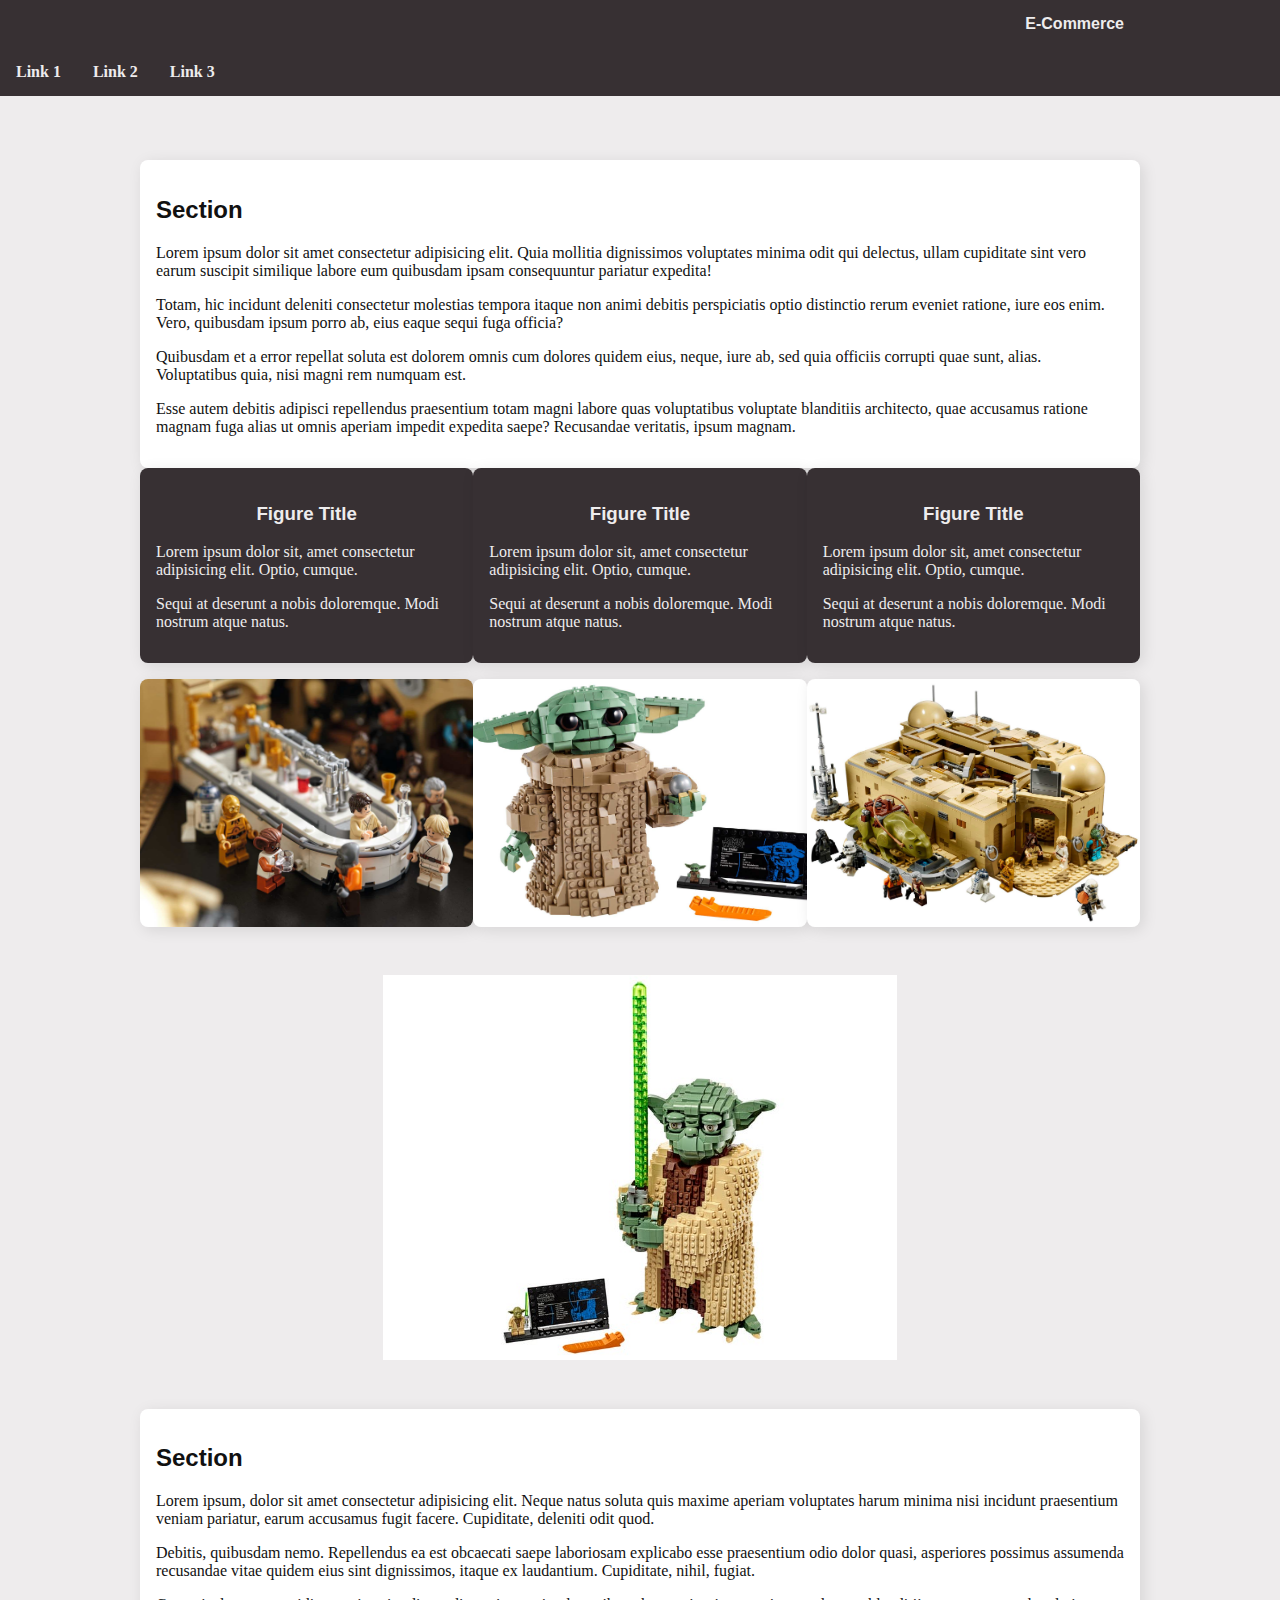
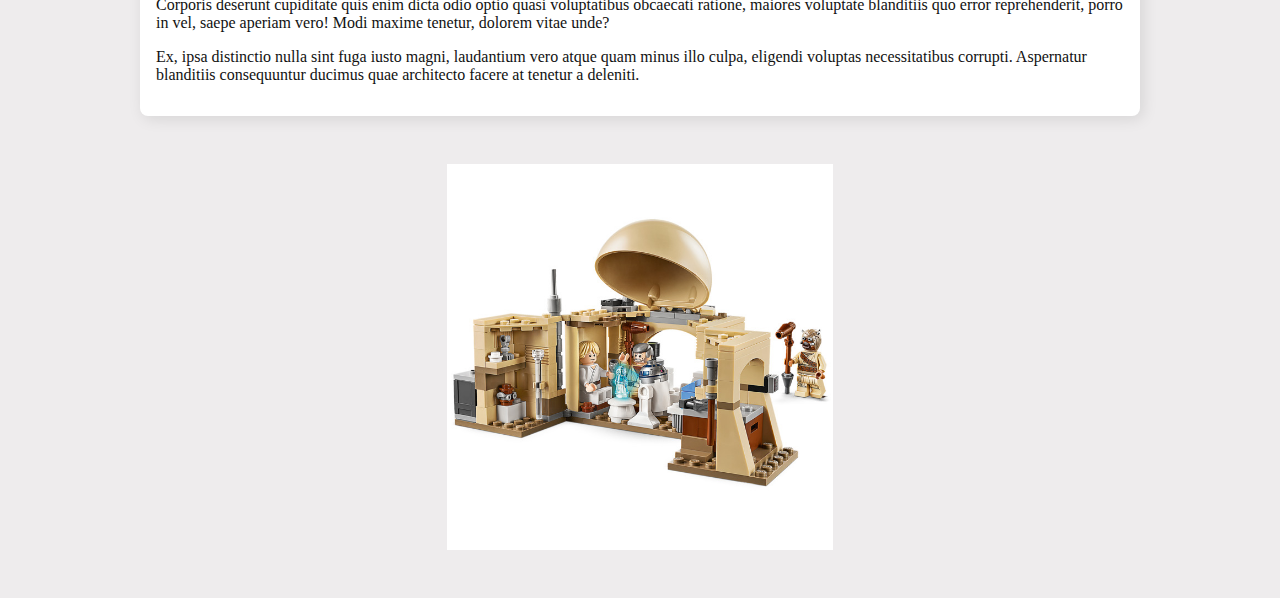
<file: m02/index.html>
<!DOCTYPE html>
<html lang="en">
<head>
	<meta charset="UTF-8">
	<meta name="viewport" content="width=device-width, initial-scale=1.0">
	<title>Module 2</title>
	<link rel="stylesheet" href="lib/css/styleguide.css">
	<link rel="stylesheet" href="css/storetheme.css">
</head>
<body>
 	<header class="navbar">
 		<div class="container display-flex flex-align-center">
 			<div class="flex-stretch"></div>
 				<h1>E-Commerce</h1>
 			</div>
 			<nav class="nav">
 				<ul class="display-flex">
 					<li><a href="#">Link 1</a></li>
 					<li><a href="#">Link 2</a></li>
 					<li><a href="#">Link 3</a></li>
 				</ul>
 			</nav>
 		</div>
 	</header>
 	<div class="container" style="margin-top:4em;">
 		<div class="card card-soft card-light">
 			<h2>Section</h2>
 			<div>
 				<p>Lorem ipsum dolor sit amet consectetur adipisicing elit. Quia mollitia dignissimos voluptates minima odit qui delectus, ullam cupiditate sint vero earum suscipit similique labore eum quibusdam ipsam consequuntur pariatur expedita!</p>
 				<p>Totam, hic incidunt deleniti consectetur molestias tempora itaque non animi debitis perspiciatis optio distinctio rerum eveniet ratione, iure eos enim. Vero, quibusdam ipsum porro ab, eius eaque sequi fuga officia?</p>
 				<p>Quibusdam et a error repellat soluta est dolorem omnis cum dolores quidem eius, neque, iure ab, sed quia officiis corrupti quae sunt, alias. Voluptatibus quia, nisi magni rem numquam est.</p>
 				<p>Esse autem debitis adipisci repellendus praesentium totam magni labore quas voluptatibus voluptate blanditiis architecto, quae accusamus ratione magnam fuga alias ut omnis aperiam impedit expedita saepe? Recusandae veritatis, ipsum magnam.</p>
 			</div>
 		</div>
 	</div>
 	<div class="container">
 		<div class="display-flex">
 			<div class="flex-stretch">
 				<div class="card card-soft card-dark">
 					<h3 class="card-heading">Figure Title</h3>
 					<div>
 						<p>Lorem ipsum dolor sit, amet consectetur adipisicing elit. Optio, cumque.</p>
 						<p>Sequi at deserunt a nobis doloremque. Modi nostrum atque natus.</p>
 					</div>
 				</div>
 			</div>
 			<div class="flex-spacer"></div>
 			<div class="flex-stretch">
 				<div class="card card-soft card-dark">
 					<h3 class="card-heading">Figure Title</h3>
 					<div>
 						<p>Lorem ipsum dolor sit, amet consectetur adipisicing elit. Optio, cumque.</p>
 						<p>Sequi at deserunt a nobis doloremque. Modi nostrum atque natus.</p>
 					</div>
 				</div>
 			</div>
 			
 			<div class="flex-spacer"></div>
 			<div class="flex-stretch">
 				<div class="card card-soft card-dark">
 					<h3 class="card-heading">Figure Title</h3>
 					<div>
 						<p>Lorem ipsum dolor sit, amet consectetur adipisicing elit. Optio, cumque.</p>
 						<p>Sequi at deserunt a nobis doloremque. Modi nostrum atque natus.</p>
 					</div>
 				</div>
			</div>
 	</div>
 	<div class="container" style="margin-top: 1em;">
 		<div class="display-flex">
 				<div class="flex-stretch">
 					<div class="card card-soft card-flat">
 						<img src="img/lego2.jpg" alt="" class="image-full">
 				</div>
 			</div>
 			<div class="flex-spacer"></div>
 			<div class="flex-stretch">
 				<div class="card card-soft card-flat">
 					<img src="img/lego3.jpg" alt="" class="image-full">
 				</div>
 			</div>
 			<div class="flex-spacer"></div>
 			<div class="flex-stretch">
 				<div class="card card-soft card-flat">
 					<img src="img/lego4.jpg" alt="" class="image-full">
 				</div>
 			</div>

 		</div>
 	</div>
 	<div class="view-window" style="background-image: url(img/lego1.jpg)">
 		<img src="img/product1.jpg" alt="">
 	</div>
 	<div class="container">
 		<div class="card card-soft card-light">
 			<h2>Section</h2>
 			<div>
 				<p>Lorem ipsum, dolor sit amet consectetur adipisicing elit. Neque natus soluta quis maxime aperiam voluptates harum minima nisi incidunt praesentium veniam pariatur, earum accusamus fugit facere. Cupiditate, deleniti odit quod.</p>
 				<p>Debitis, quibusdam nemo. Repellendus ea est obcaecati saepe laboriosam explicabo esse praesentium odio dolor quasi, asperiores possimus assumenda recusandae vitae quidem eius sint dignissimos, itaque ex laudantium. Cupiditate, nihil, fugiat.</p>
 				<p>Corporis deserunt cupiditate quis enim dicta odio optio quasi voluptatibus obcaecati ratione, maiores voluptate blanditiis quo error reprehenderit, porro in vel, saepe aperiam vero! Modi maxime tenetur, dolorem vitae unde?</p>
 				<p>Ex, ipsa distinctio nulla sint fuga iusto magni, laudantium vero atque quam minus illo culpa, eligendi voluptas necessitatibus corrupti. Aspernatur blanditiis consequuntur ducimus quae architecto facere at tenetur a deleniti.</p>
 			</div>
 		</div>
 	</div>

 	<div class="view-window" style="background-image:url(img/lego6.jpg)">
 		<img src="img/product2.jpg" alt="">
 	</div>
</body>
</html>
</file>
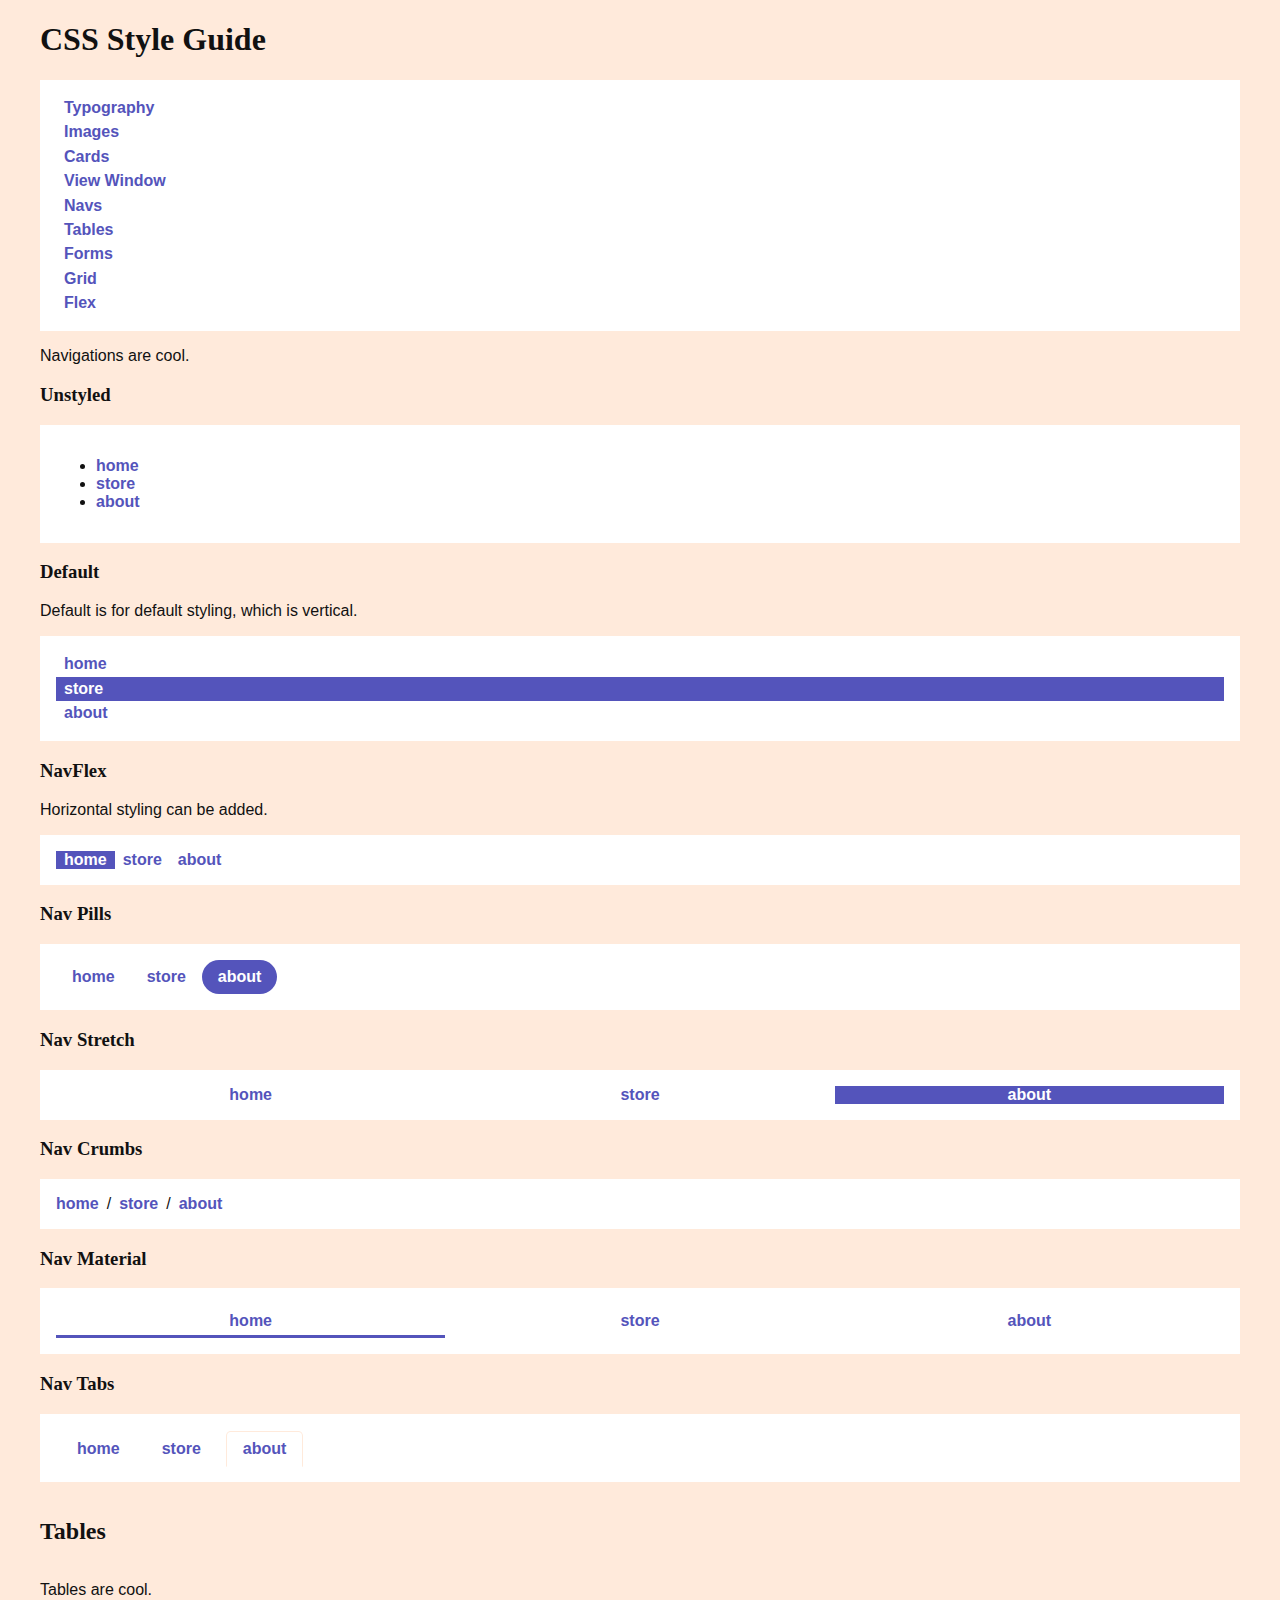
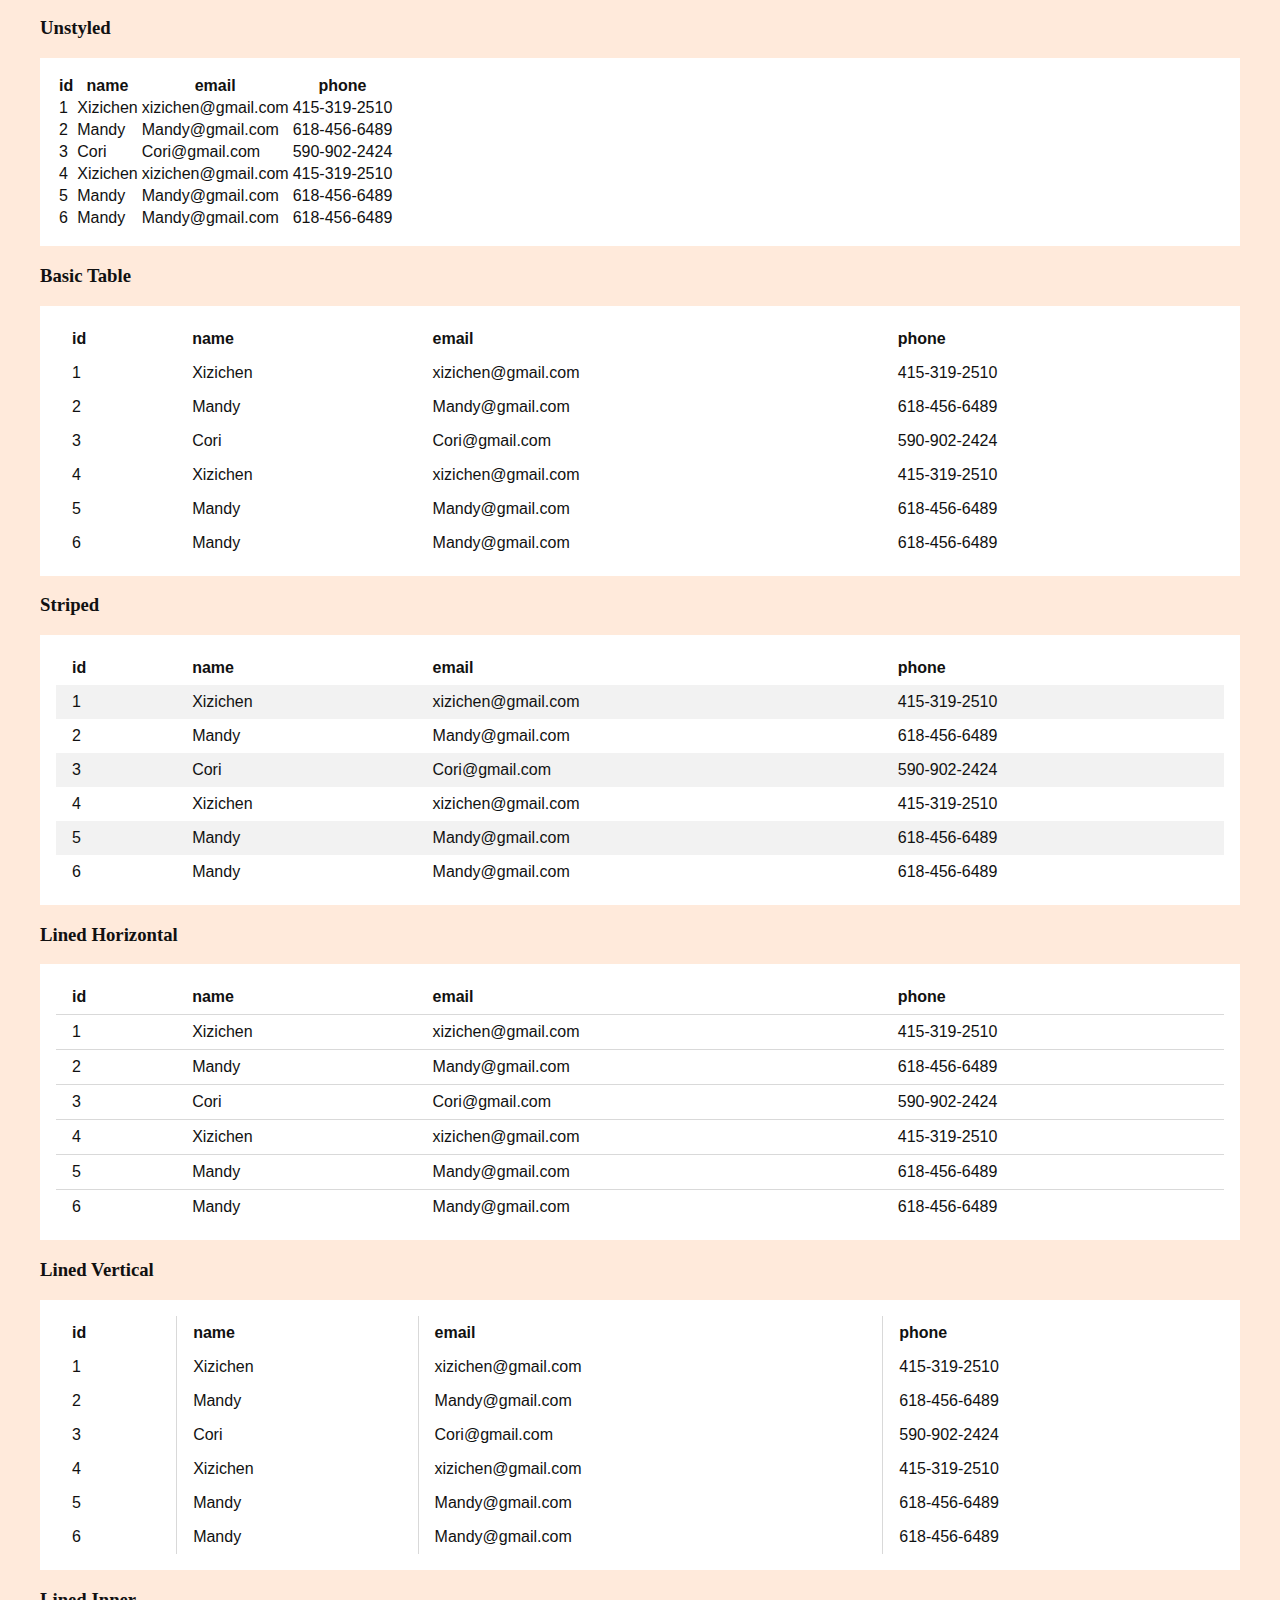
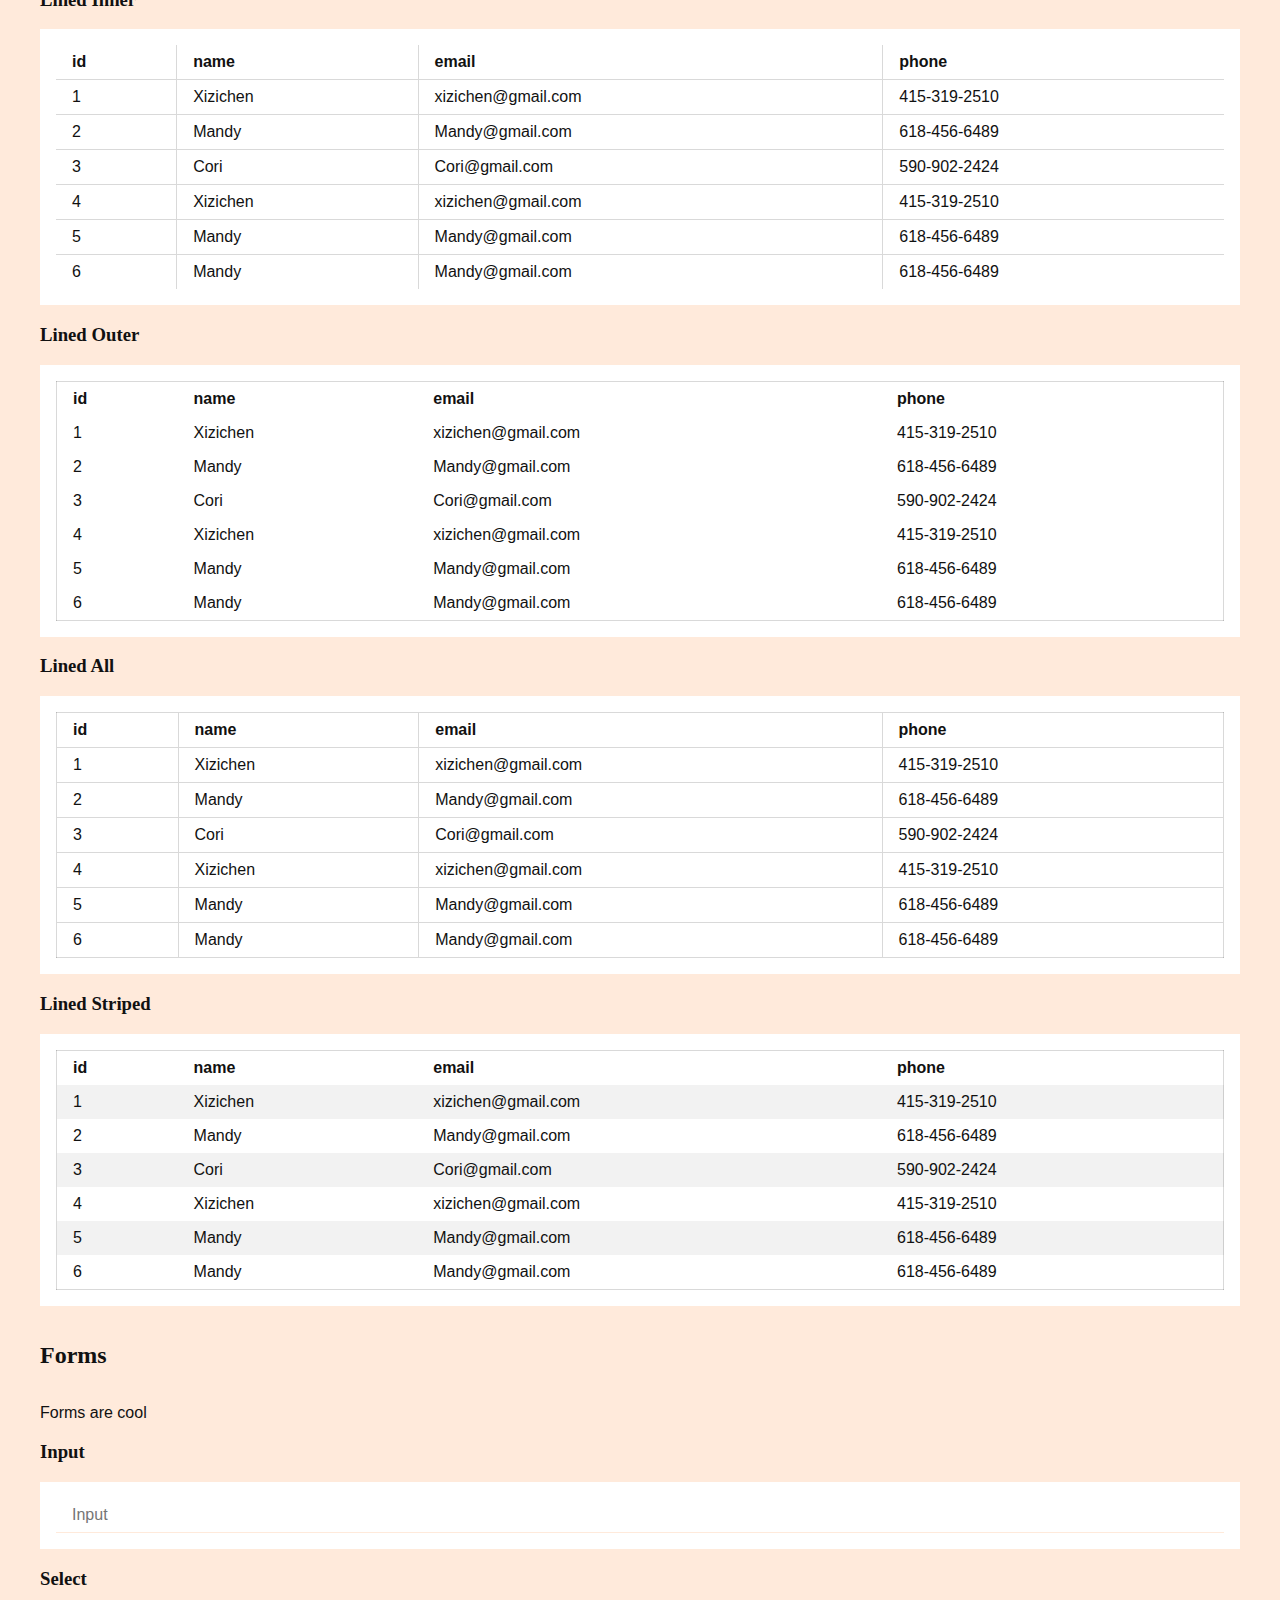
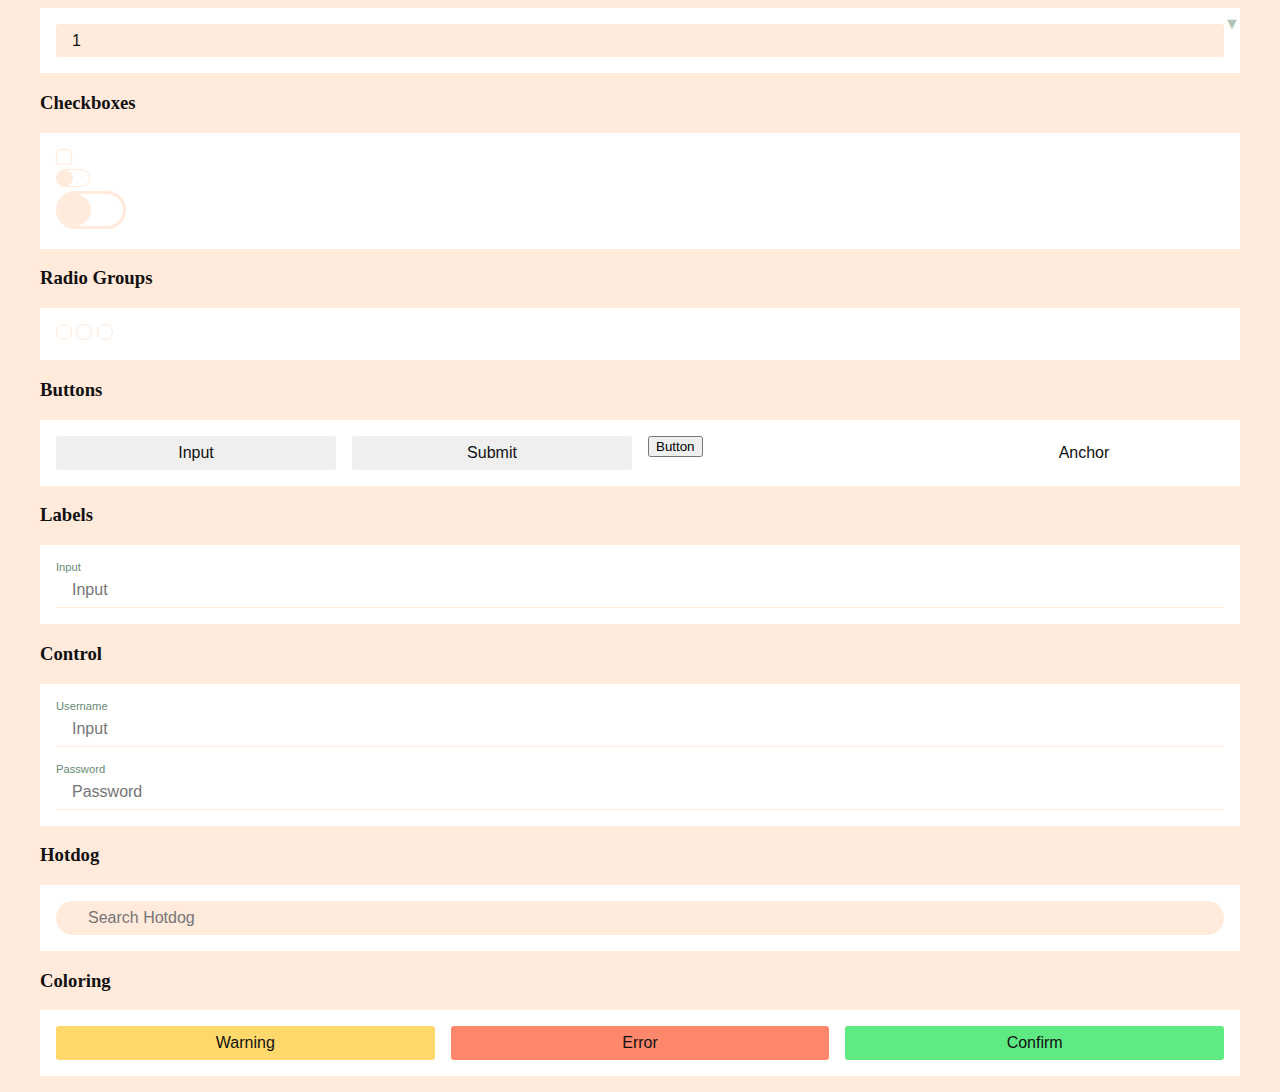
<file: m04/styleguide/index.html>
<!DOCTYPE html>
<html lang="en">
<head>
	<meta charset="UTF-8">
	<meta name="viewport" content="width=device-width, initial-scale=1.0">

	<title>CSS style Guide</title>

	<link rel="stylesheet" type="text/css" href="../lib/css/gridsystem.css">
	<link rel="stylesheet" type="text/css" href="../lib/css/styleguide.css">
	<link rel="stylesheet" type="text/css" href="../css/storetheme.css">

	<script src="https://code.jquery.com/jquery-3.2.1.min.js"></script>

</head>
<body>
	<header class="container">
		<h1>CSS Style Guide</h1>
	

		<div class="card card-light">
			<nav class="nav">
				<ul>
					<li><a href="#typography">Typography</a></li>
					<li><a href="#images">Images</a></li>
					<li><a href="#cards">Cards</a></li>
					<li><a href="#viewwindow">View Window</a></li>
					<li><a href="#navs">Navs</a></li>
					<li><a href="#tables">Tables</a></li>
					<li><a href="#forms">Forms</a></li>
					<li><a href="#grid">Grid</a></li>
					<li><a href="#flex">Flex</a></li>
				</ul>
			</nav>
		</div>
	</header>
	

	<section id="navs">
		<script>

		const makeNav = (classes='') => {
			const links = ["home", "store", "about"];
			let ran = Math.floor(Math.random()*links.length);
			return `
			<div class="card card-light">
				<nav class="${classes}">
					<ul>
						${links.reduce((r,o,i)=>r+`<li ${i==ran&&
						`class="active"`}><a href="#">${o}
						</a></li>`,"")}
					</ul>
				</nav>
			</div>`;
		}
		</script>
		<div class="container">
			<p>Navigations are cool.</p>

			<h3>Unstyled</h3>
			<script>document.write(makeNav(""));</script>

			<h3>Default</h3>
			<p>Default is for default styling, which is vertical.
			</p>
			<script>document.write(makeNav("nav"));</script>

			<h3>NavFlex</h3>
			<p>Horizontal styling can be added.</p>
			<script>document.write(makeNav("nav-flex"));</script>

			<h3>Nav Pills</h3>
			<script>document.write(makeNav("nav-pills"));</script>

			<h3>Nav Stretch</h3>
			<script>document.write(makeNav("nav-stretch"));</script>

			<h3>Nav Crumbs</h3>
			<script>document.write(makeNav("nav-crumbs"));</script>

			<h3>Nav Material</h3>
			<script>document.write(makeNav("nav-material"));</script>

			<h3>Nav Tabs</h3>
			<script>document.write(makeNav("nav-tabs"));</script>

		</div>

		<script>
			$(()=> {
				$("[class*='nav'] a").on("click",function(e){
					console.log("honk")
					e.preventDefault();
					$(this).closest("li").addClass("active")
						.siblings().removeClass("active");
				})
			})

		</script>
	</section>

	<section id="tables">
		<script>
			const makeTable = (classes='') => {
				const head = ["id", "name", "email", "phone"];
				const body = [
						[1,"Xizichen", "xizichen@gmail.com","415-319-2510"],
						[2,"Mandy", "Mandy@gmail.com", "618-456-6489"],
						[3,"Cori", "Cori@gmail.com","590-902-2424"],
						[4,"Xizichen", "xizichen@gmail.com","415-319-2510"],
						[5,"Mandy", "Mandy@gmail.com", "618-456-6489"],
						[6,"Mandy", "Mandy@gmail.com", "618-456-6489"]
				];
				return`
				<div class="container">
					<div class="card card-light">
						<table class="${classes}">
							<thead>
								<tr>${head.reduce((r,o)=>r+`<th>${o}</th>`,"")}
								</tr>
							</thead>
							<tbody>${body.reduce((r,o)=>r+`<tr>${o.reduce((r,o)=>r+`<td>${o}</td>`,"")}</tr>`,"")}
							</tbody>
						</table>
					</div>
				</div>`;
			}
		</script>

		<div class="card card-medium card-flat">
			<div class="container">
				<h2>Tables</h2>
			</div>
		</div>
			<div class="container">
				<p>Tables are cool.</p>

				<h3>Unstyled</h3>
				<script>document.write(makeTable(""));</script>

				<h3>Basic Table</h3>
				<script>document.write(makeTable("table"));</script>

				<h3>Striped</h3>
				<script>document.write(makeTable("table striped"));</script>

				<h3>Lined Horizontal</h3>
				<script>document.write(makeTable("table lined horizontal"));</script>

				<h3>Lined Vertical</h3>
				<script>document.write(makeTable("table lined vertical"));</script>

				<h3>Lined Inner</h3>
				<script>document.write(makeTable("table lined vertical horizontal"));</script>

				<h3>Lined Outer</h3>
				<script>document.write(makeTable("table lined outer"));</script>

				<h3>Lined All</h3>
				<script>document.write(makeTable("table lined all"));</script>

				<h3>Lined Striped</h3>
				<script>document.write(makeTable("table lined outer striped"));</script>
			</div>
	</section>

	<section id="forms">
		<div class="card card-medium card-flat">
			<div class="container">
				<h2>Forms</h2>
			</div>
		</div>
		<div class="container">
			<p>Forms are cool</p>
			<h3>Input</h3>

			<div class="card card-light">
				<input type="text" class="form-input" placeholder="Input">
			</div>

			<h3>Select</h3>

			<div class="card card-light">
				<div class="form-select">
					<select name="amount">
						<option>1</option>
						<option>2</option>
						<option>3</option>
						<option>4</option>
						<option>5</option>
						<option>6</option>
						<option>7</option>
						<option>8</option>
						<option>9</option>
						<option>10</option>
					</select>
				</div>
			</div>
			<h3>Checkboxes</h3>

			<div class="card card-light">
				<div>
					<input type="Checkbox" id="checkmark-1" class="hidden">
					<label for="checkmark-1" class="checkmark">
					</label>
				</div>
				<div>
					<input type="Checkbox" id="toggle-1" class="hidden">
					<label for="toggle-1" class="toggle">
					</label>
				</div>
				<div>
					<input type="Checkbox" id="toggle-2" class="hidden">
					<label for="toggle-2" class="toggle" style="font-size: 2em">
					</label>
				</div>
			</div>

			<h3>Radio Groups</h3>
			<div class="card card-light">
				<div>
					<input type="radio" id="radio-2-1" class="hidden" name="radio-2">
					<label for="radio-2-1" class="radio-group"></label>
					<input type="radio" id="radio-2-2" class="hidden" name="radio-2">
					<label for="radio-2-2" class="radio-group"></label>
					<input type="radio" id="radio-2-3" class="hidden" name="radio-2">
					<label for="radio-2-3" class="radio-group"></label>
				</div>
			</div>
			<h3>Buttons</h3>

			<div class="card card-light">
				<div class="grid gap">
					<div class="col-xs-12 col-md-3">
						<input type="button" class="form-button" value="Input">
					</div>
					<div class="col-xs-12 col-md-3">
						<input type="submit" class="form-button" value="Submit">
					</div>
					<div class="col-xs-12 col-md-3">
						<button type="submit" class="orm-button">Button</button>
					</div>
					<div class="col-xs-12 col-md-3">
						<a href="#" class="form-button">Anchor</a>
					</div>
				</div>
			</div>

			<h3>Labels</h3>
			<div class="card card-light">
				
				<label for="input-1" class="form-label">Input</label>
				<input type="text" id="input-1" class="form-input" placeholder="Input">
			</div>

			<h3>Control</h3>

			<div class="card card-light">
				<div class="form-control">
					<label for="input-1" class="form-label">Username</label>
					<input type="text" id="input-1" class="form-input" placeholder="Input">
				</div>
				<div class="form-control">
					<label for="input-2" class="form-label">Password</label>
					<input type="text" id="input-2" class="form-input" placeholder="Password">
				</div>
			</div>

			<h3>Hotdog</h3>

			<div class="card card-light">
				<input type="search" class="hotdog" placeholder="Search Hotdog">
			</div>

			<h3>Coloring</h3>

			<div class="card card-light">
				<div class="grid gap">
					<div class="col-xs-12 col-md-4">
						<button type="submit" class="form-button warning">Warning</button>
					</div>
					<div class="col-xs-12 col-md-4">
						<button type="submit" class="form-button error">Error</button>
					</div>
					<div class="col-xs-12 col-md-4">
						<button type="submit" class="form-button confirm">Confirm</button>
					</div>
				</div>
			</div>
		</div>

	</section>

</body>
</html>





</body>
</html>
</file>
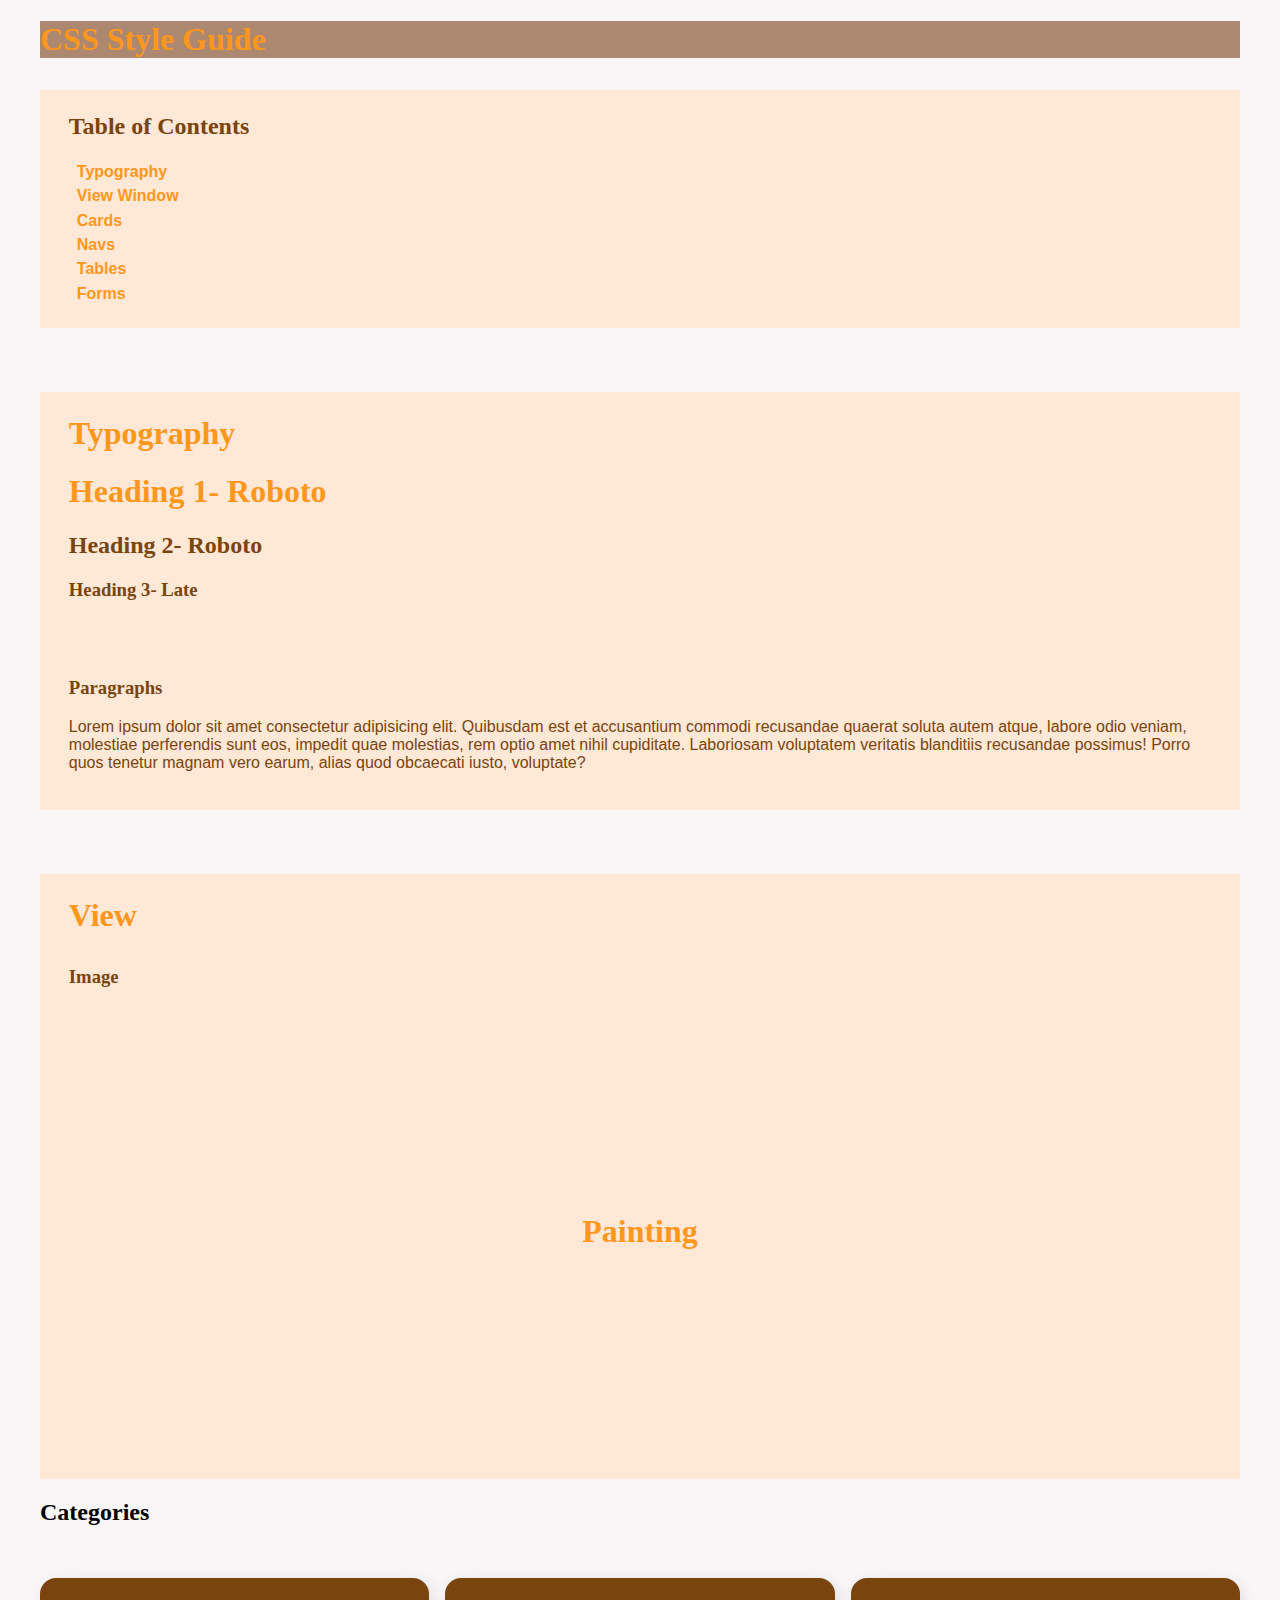
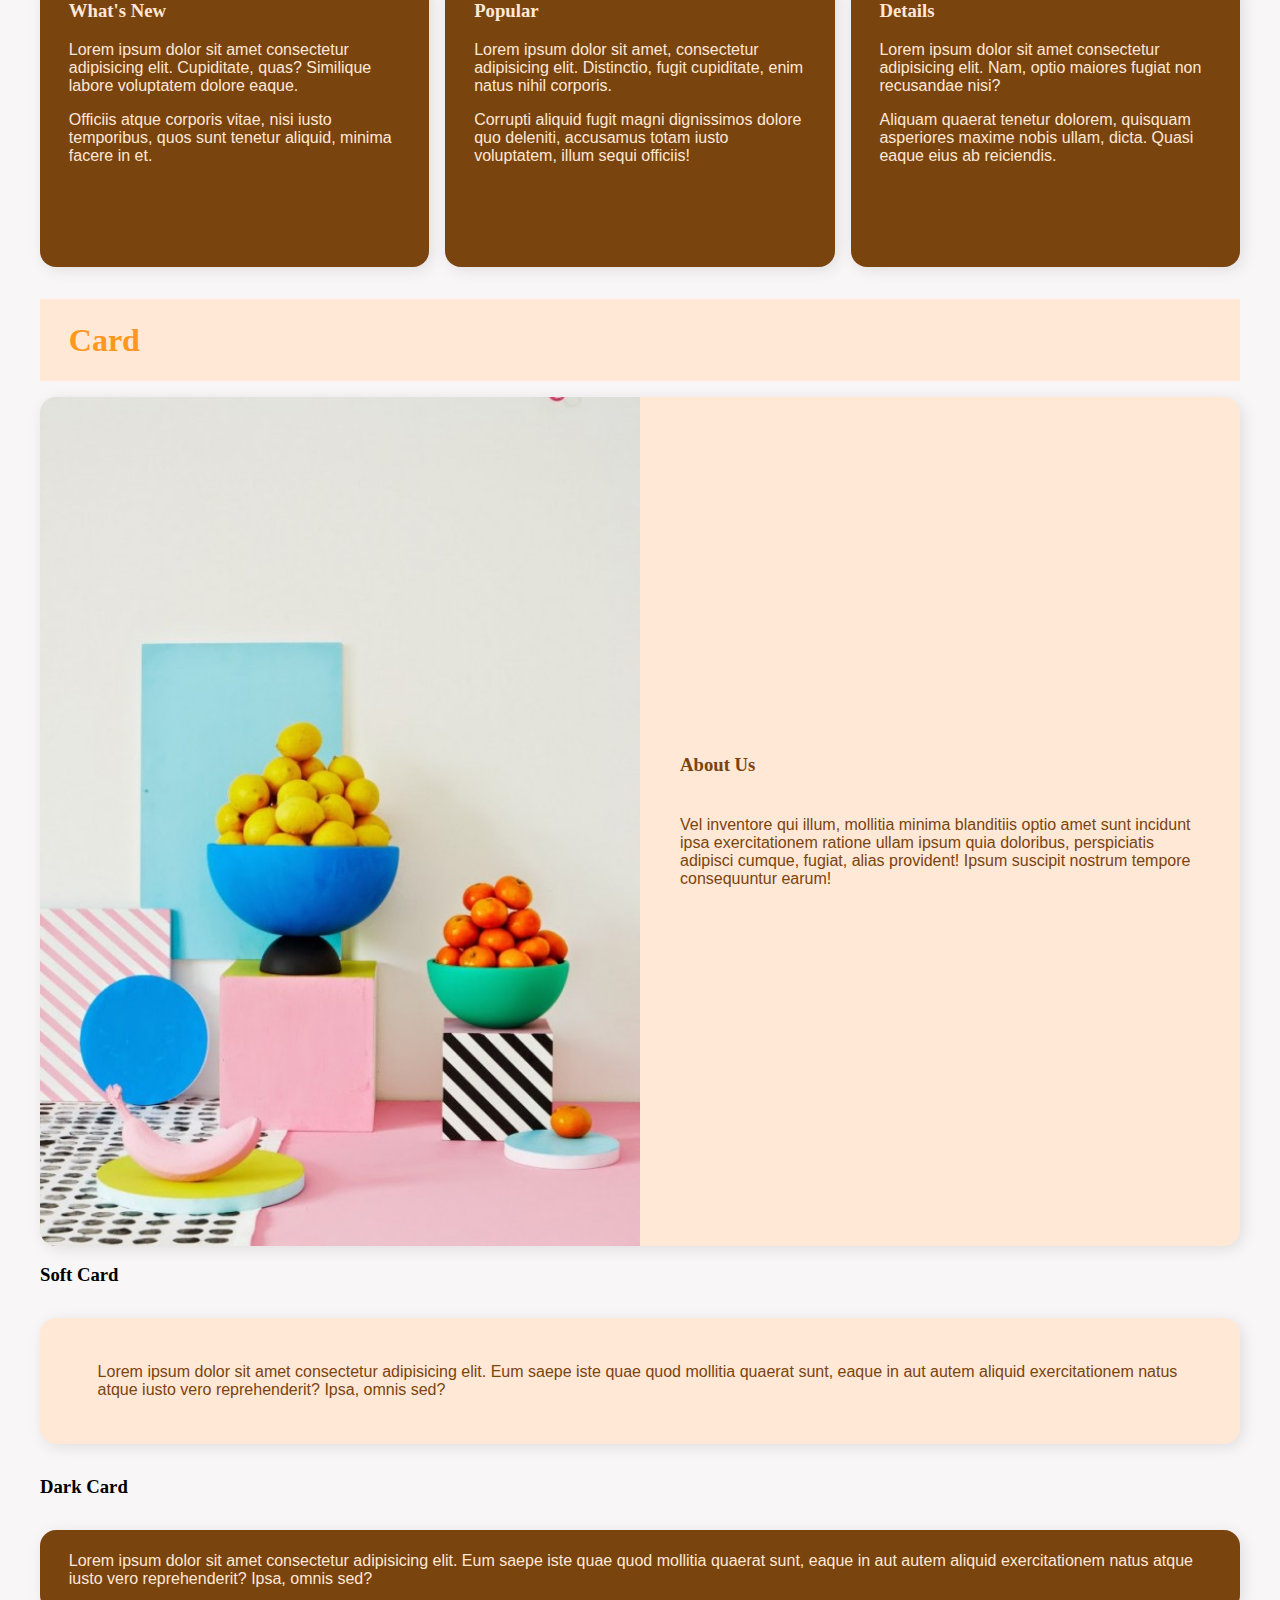
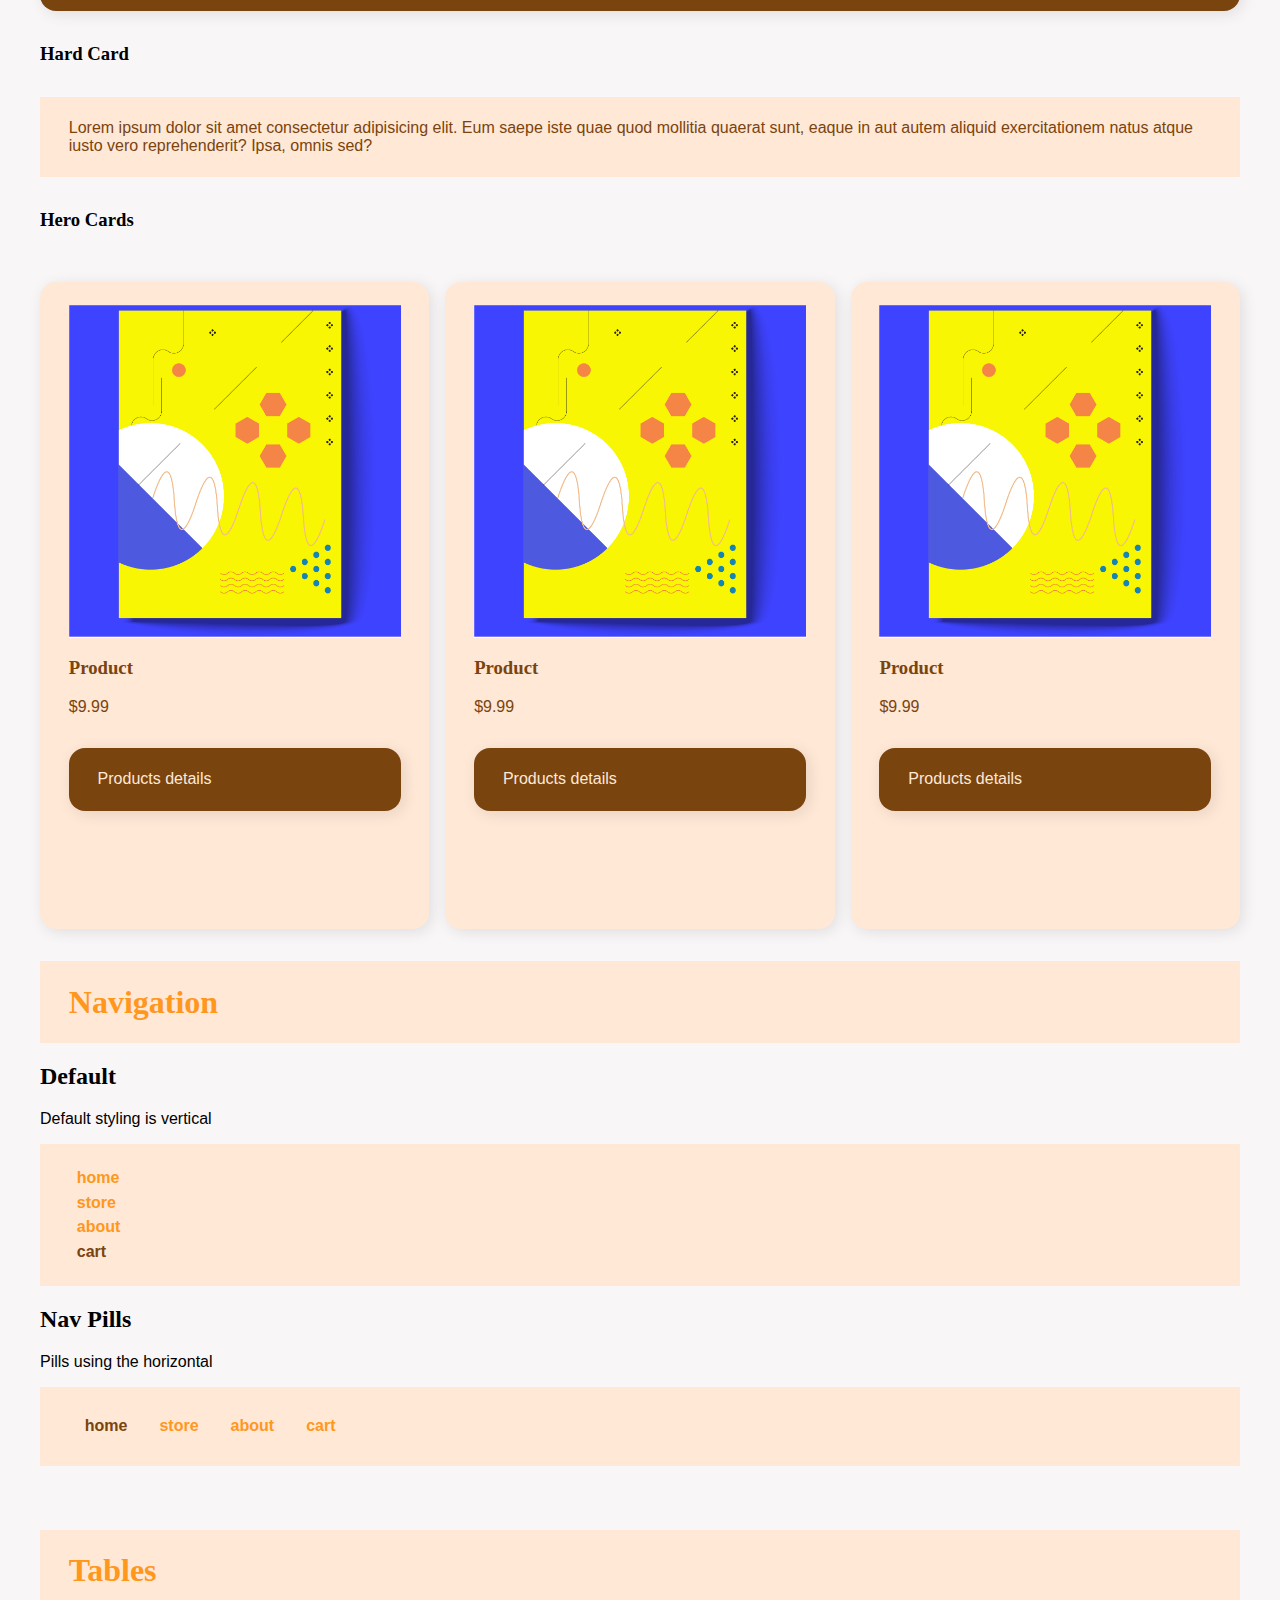
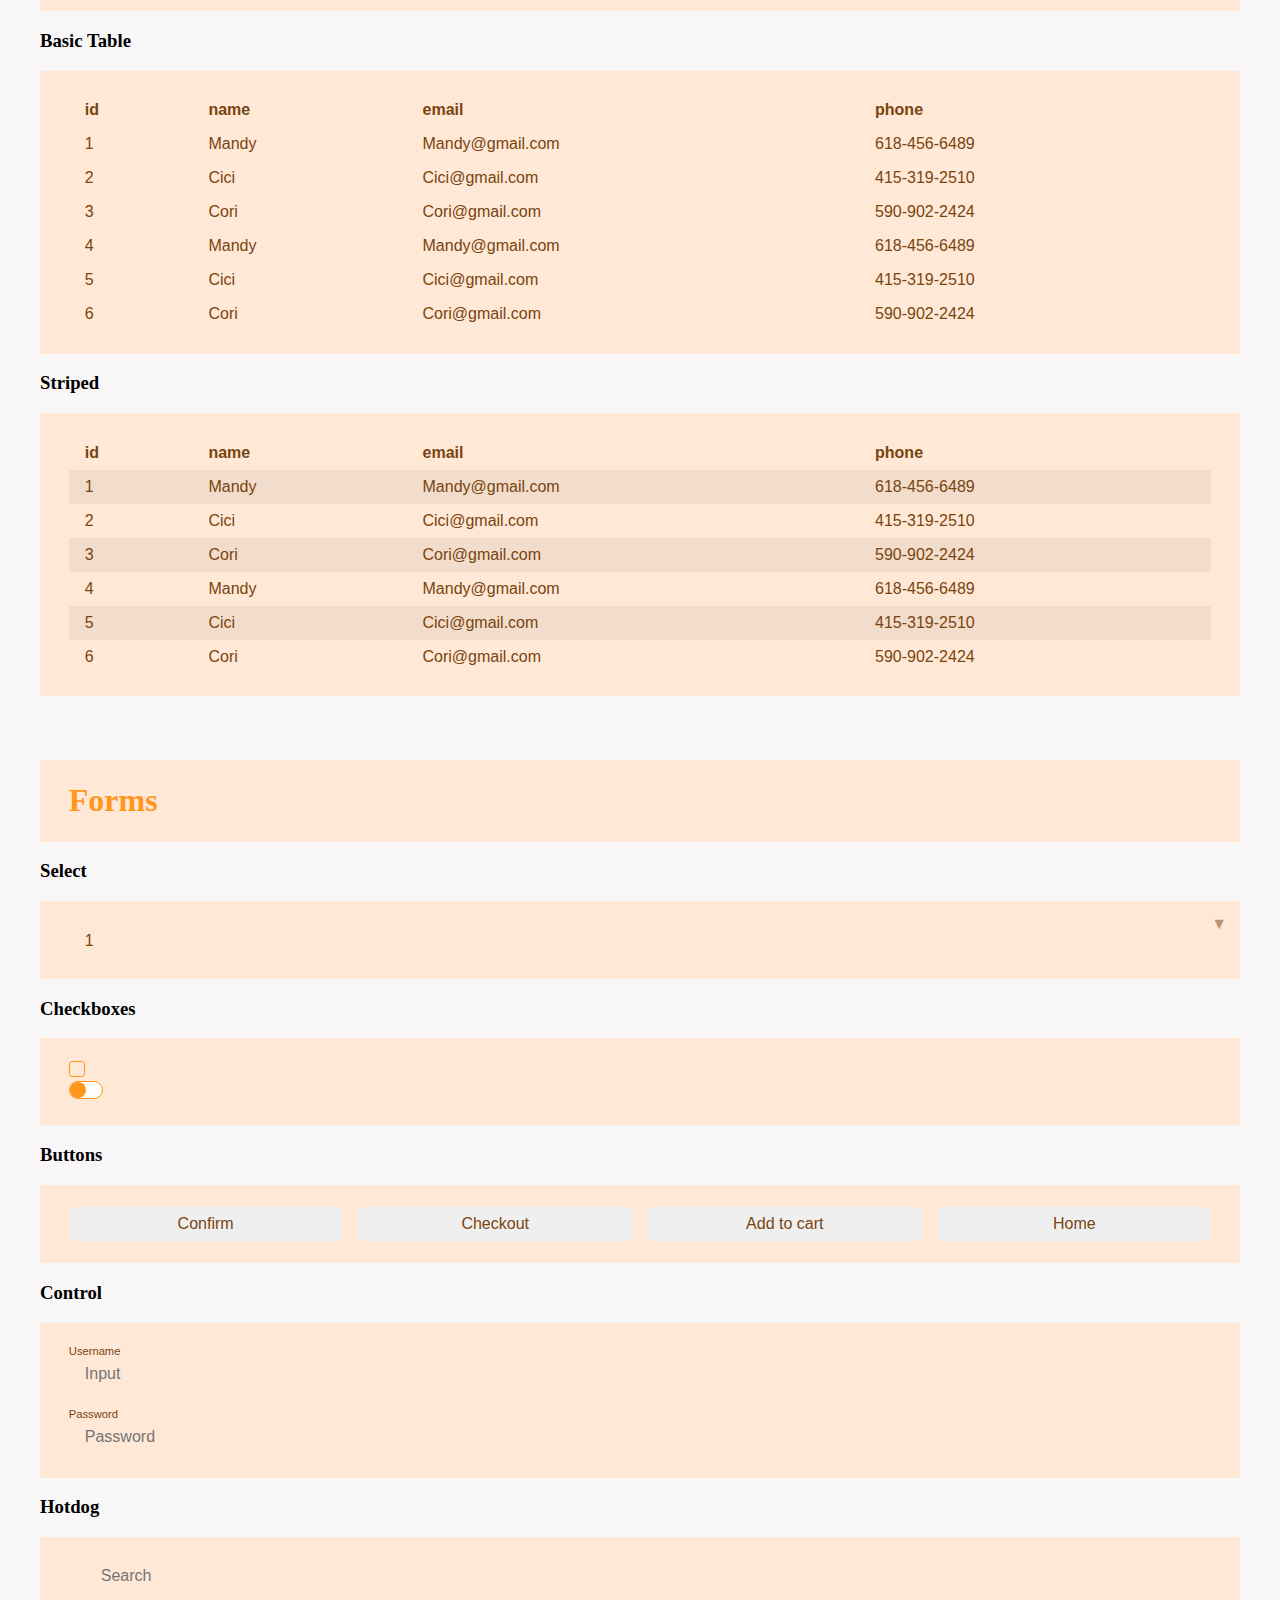
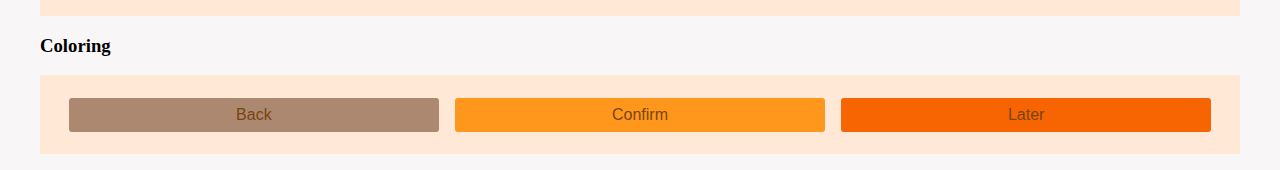
<file: m05/styleguide/index.html>
<!DOCTYPE html>
<html lang="en">
<head>
   <meta charset="UTF-8">
   <meta name="viewport" content="width=device-width, initial-scale=1.0">

   <title>CSS style Guide</title>

   <link rel="stylesheet" type="text/css" href="../lib/css/gridsystem.css">
   <link rel="stylesheet" type="text/css" href="../lib/css/styleguide.css">
   <link rel="stylesheet" type="text/css" href="../css/storetheme.css">

   <script src="https://code.jquery.com/jquery-3.2.1.min.js"></script>

</head>
<body>

  <header class="container">
      <h1 style="background-color:#ab886f">CSS Style Guide</h1>
      <nav class="nav">
      <div class="card soft">
         <h2>Table of Contents</h2>
         <ul>
               <li><a href="styleguide/#typography">Typography</a></li>
               <li><a href="styleguide/#viewwindow">View Window</a></li>
               <li><a href="styleguide/#cards">Cards</a></li>
               <li><a href="styleguide/#navs">Navs</a></li>
               <li><a href="styleguide/#tables">Tables</a></li>
               <li><a href="styleguide/#forms">Forms</a></li>
            </ul>
      </div>
   </nav>
</header>

<hr class="spacer large">

<section id="typography">

   <div class="container" id="typography">
      <div class="card card-medium card-flat card soft">
      <div class="card soft">
      <h1>Typography</h1>
      
            <h1>Heading 1- Roboto</h1>
            <h2>Heading 2- Roboto</h2>
            <h3>Heading 3- Late</h3>
      </div>

         <div class="container">
          <div class="card soft">
            <h3>Paragraphs</h3>
            <p>Lorem ipsum dolor sit amet consectetur adipisicing elit. Quibusdam est et accusantium commodi recusandae quaerat soluta autem atque, labore odio veniam, molestiae perferendis sunt eos, impedit quae molestias, rem optio amet nihil cupiditate. Laboriosam voluptatem veritatis blanditiis recusandae possimus! Porro quos tenetur magnam vero earum, alias quod obcaecati iusto, voluptate?</p>
          </div>
        </div>
      </div>
   </div>
</section>


<hr class="spacer large">

<section id="viewwindow">
   <div class="container">
      <div class="card soft">
         <div class="card card-medium card-flat">
         <h1>View</h1>
         </div>
         <h3>Image</h3>
         <div class="view-window hero" style ="background-image: url(../img/m3.jpeg)"> 
         <h1>Painting</h1>
         </div>
      </div>
      <div class="container pad">

    <h2>Categories</h2>
        <div class="grid gap">
            <div class="col-md-4 col-sm-12">
                <div class="card card-soft card-dark">
                    <h3>What's New</h3>
                    <div>
                        <p>Lorem ipsum dolor sit amet consectetur adipisicing elit. Cupiditate, quas? Similique labore voluptatem dolore eaque.</p>
                        <p>Officiis atque corporis vitae, nisi iusto temporibus, quos sunt tenetur aliquid, minima facere in et.</p>
                    </div>
                </div>
            </div>
            <div class="col-md-4 col-sm-12">
                <div class="card card-soft card-dark">
                    <h3>Popular</h3>
                    <div>
                        <p>Lorem ipsum dolor sit amet, consectetur adipisicing elit. Distinctio, fugit cupiditate, enim natus nihil corporis.</p>
                        <p>Corrupti aliquid fugit magni dignissimos dolore quo deleniti, accusamus totam iusto voluptatem, illum sequi officiis!</p>
                    </div>
                </div>
            </div>
            <div class="col-md-4 col-sm-12">
                <div class="card card-soft card-dark">
                    <h3>Details</h3>
                    <div>
                        <p>Lorem ipsum dolor sit amet consectetur adipisicing elit. Nam, optio maiores fugiat non recusandae nisi?</p>
                        <p>Aliquam quaerat tenetur dolorem, quisquam asperiores maxime nobis ullam, dicta. Quasi eaque eius ab reiciendis.</p>
                    </div>
                </div>
            </div>
        </div>
   </div>
      
<hr class="spacer large">

<section id="cards">


   <div class="container" id="card">
      <div class="card card-medium card-flat2">
      <h1>Card</h1>
      </div>
    <div class="container pad">
        <div class="card card-flat card-soft card-light">
           <div class="grid">
              <div class="col-cs-12 col-sm-6">
                <img src="../img/m1.jpg" class="image-cover">
              </div>
              <div class="col-xs-12 col-sm-6 center-child">
                <div>
                    <h3 style="margin: 40px">About Us</h3>
                    <p style="margin: 40px">Vel inventore qui illum, mollitia minima blanditiis optio amet sunt incidunt ipsa exercitationem ratione ullam ipsum quia doloribus, perspiciatis adipisci cumque, fugiat, alias provident! Ipsum suscipit nostrum tempore consequuntur earum!</p>
                </div>
              </div>
           </div>
        </div>
   </div>
</div>

     <h3>Soft Card</h3>
     <div class="card card-soft card-light">

      <div class="card soft">Lorem ipsum dolor sit amet consectetur adipisicing elit. Eum saepe iste quae quod mollitia quaerat sunt, eaque in aut autem aliquid exercitationem natus atque iusto vero reprehenderit? Ipsa, omnis sed?</div>
      </div>

      <h3>Dark Card</h3>
      <div class="card card-soft card-dark">

      <div class="card-dark">Lorem ipsum dolor sit amet consectetur adipisicing elit. Eum saepe iste quae quod mollitia quaerat sunt, eaque in aut autem aliquid exercitationem natus atque iusto vero reprehenderit? Ipsa, omnis sed?</div>
      </div>

      <h3>Hard Card</h3>

      <div class="card dark">Lorem ipsum dolor sit amet consectetur adipisicing elit. Eum saepe iste quae quod mollitia quaerat sunt, eaque in aut autem aliquid exercitationem natus atque iusto vero reprehenderit? Ipsa, omnis sed?</div>
      

      <div class="container pad">
      <h3>Hero Cards</h3>
            <div class ="grid gap">
               <div class="col-lg-4 col-md-6 col-sm-12">
                  <div class="card card-soft card-light">
                     <div>
                     <img src="../img/cori1.jpg" alt="painting" class="image-contain product">
                     <h3>Product</h3>
                       <p class="price">$9.99</p>
                       <div class="card card-soft card-dark">
                            <div class="card-dark">Products details</div>
                        </div>
                     </div>
                  </div>
               </div>
               <div class="col-lg-4 col-md-6 col-sm-12">
                  <div class="card card-soft card-light">
                     <div>
                     <img src="../img/cori1.jpg" alt="painting" class="image-contain product">
                     </div>
                     <h3>Product</h3>
                     <p class="price">$9.99</p>
                        <div class="card card-soft card-dark">
                            <div class="card-dark">Products details</div>
                        </div>
                   </div>
               </div>
               <div class="col-lg-4 col-md-6 col-sm-12">
                  <div class="card card-soft card-light">
                     <div>
                     <img src="../img/cori1.jpg" alt="painting" class="image-contain product">
                     </div>
                     <h3>Product</h3>
                     <p class="price">$9.99</p>
                     <div class="card card-soft card-dark">
                            <div class="card-dark">Products details</div>
                        </div>
                  </div>
               </div>
            </div>
         </div>
 </section>



<hr class="spacer large">
<section id="navs">
      <script>
         const makeNav = (classes='') =>{
         const links = ["home","store","about","cart"];
         let ran = Math.floor(Math.random()*links.length);
         return `
         <div class = "card card-light">
            <nav class ="${classes}">
               <ul>
               ${links.reduce((r,o,i)=>r+`<li ${i==ran&& `class="active"`}><a href="#">${o}</a></li>`,"")}
               </ul>
            </nav>
         </div>`;
      }
      </script>
      <div class="container">
         <div class="card card-medium card-flat2">
         <h1>Navigation</h1>
         </div>

         <h2>Default</h2>
         <p>Default styling is vertical</p>
         <script>document.write(makeNav("nav"));</script>

         <h2>Nav Pills</h2>
         <p>Pills using the horizontal</p>
         <script>document.write(makeNav("nav-pills"));</script>

      </div>

      <script>
         $(()=>{
            $("[class*='nav'] a").on("click",function(e){console.log("honk")
               e.preventDefault();
               $(this).closest("li").addClass("active")
                  .siblings().removeClass("active");

            })
         })
      </script>
   </section>

<hr class="spacer large">

<section id="tables">
      <script>
         const makeTable = (classes='') => {
            const head = ["id", "name", "email", "phone"];
            const body = [
                  [1,"Mandy", "Mandy@gmail.com", "618-456-6489"],
                  [2,"Cici", "Cici@gmail.com","415-319-2510"],
                  [3,"Cori", "Cori@gmail.com","590-902-2424"],
                  [4,"Mandy", "Mandy@gmail.com", "618-456-6489"],
                  [5,"Cici", "Cici@gmail.com","415-319-2510"],
                  [6,"Cori", "Cori@gmail.com","590-902-2424"]
            ];
            return`
            <div class="container">
               <div class="card card-light">
                  <table class="${classes}">
                     <thead>
                        <tr>${head.reduce((r,o)=>r+`<th>${o}</th>`,"")}
                        </tr>
                     </thead>
                     <tbody>${body.reduce((r,o)=>r+`<tr>${o.reduce((r,o)=>r+`<td>${o}</td>`,"")}</tr>`,"")}
                     </tbody>
                  </table>
               </div>
            </div>`;
         }
      </script>

      <div class="container">
         <div class="card card-medium card-flat2">
            <h1>Tables</h1>
         </div>
      </div>
         <div class="container">

            <h3>Basic Table</h3>
            <script>document.write(makeTable("table"));</script>

            <h3>Striped</h3>
            <script>document.write(makeTable("table striped"));</script>
            
         </div>
   </section>


<hr class="spacer large">
   <section id="forms">
         <div class="container">
            <div class="card card-medium card-flat2">
            <h1>Forms</h1>
         </div>
      </div>
      <div class="container">

         <h3>Select</h3>

         <div class="card card-light">
            <div class="form-select">
               <select name="amount">
                  <option>1</option>
                  <option>2</option>
                  <option>3</option>
                  <option>4</option>
                  <option>5</option>
                  <option>6</option>
                  <option>7</option>
                  <option>8</option>
                  <option>9</option>
                  <option>10</option>
               </select>
            </div>
         </div>
         <h3>Checkboxes</h3>

         <div class="card card-light">
            <div>
               <input type="Checkbox" id="checkmark-1" class="hidden">
               <label for="checkmark-1" class="checkmark">
               </label>
            </div>
            <div>
               <input type="Checkbox" id="toggle-1" class="hidden">
               <label for="toggle-1" class="toggle">
               </label>
            </div>
         </div>

         <h3>Buttons</h3>

          <div class="card card-light">
            <div class="grid gap">
              <div class="col-xs-12 col-md-3">
                <button type="submit" class="form-button">Confirm</button>
              </div>
                    <div class="col-xs-12 col-md-3">
                        <button type="submit" class="form-button solid1">Checkout</button>
                    </div>
                    <div class="col-xs-12 col-md-3">
                        <button type="submit" class="form-button border1">Add to cart</button>
                    </div>
                    <div class="col-xs-12 col-md-3">
                        <button type="submit" class="form-button border1">Home</button>
                    </div>
            </div>
          </div>

         <h3>Control</h3>

         <div class="card card-light">
            <div class="form-control">
               <label for="input-1" class="form-label">Username</label>
               <input type="text" id="input-1" class="form-input" placeholder="Input">
            </div>
            <div class="form-control">
               <label for="input-2" class="form-label">Password</label>
               <input type="text" id="input-2" class="form-input" placeholder="Password">
            </div>
         </div>

         <h3>Hotdog</h3>

         <div class="card card-light">
            <input type="search" class="hotdog" placeholder="Search">
         </div>

         <h3>Coloring</h3>

      <div class="card card-light">
        <div class="grid gap">
          <div class="col-xs-12 col-md-4">
            <button type="submit" class="form-button back">Back</button>
          </div>
          <div class="col-xs-12 col-md-4">
            <button type="submit" class="form-button confirm">Confirm</button>
          </div>
          <div class="col-xs-12 col-md-4">
            <button type="submit" class="form-button later">Later</button>
          </div>
        </div>
      </div>
      </div>

   </section>

</body>
</html>
</file>
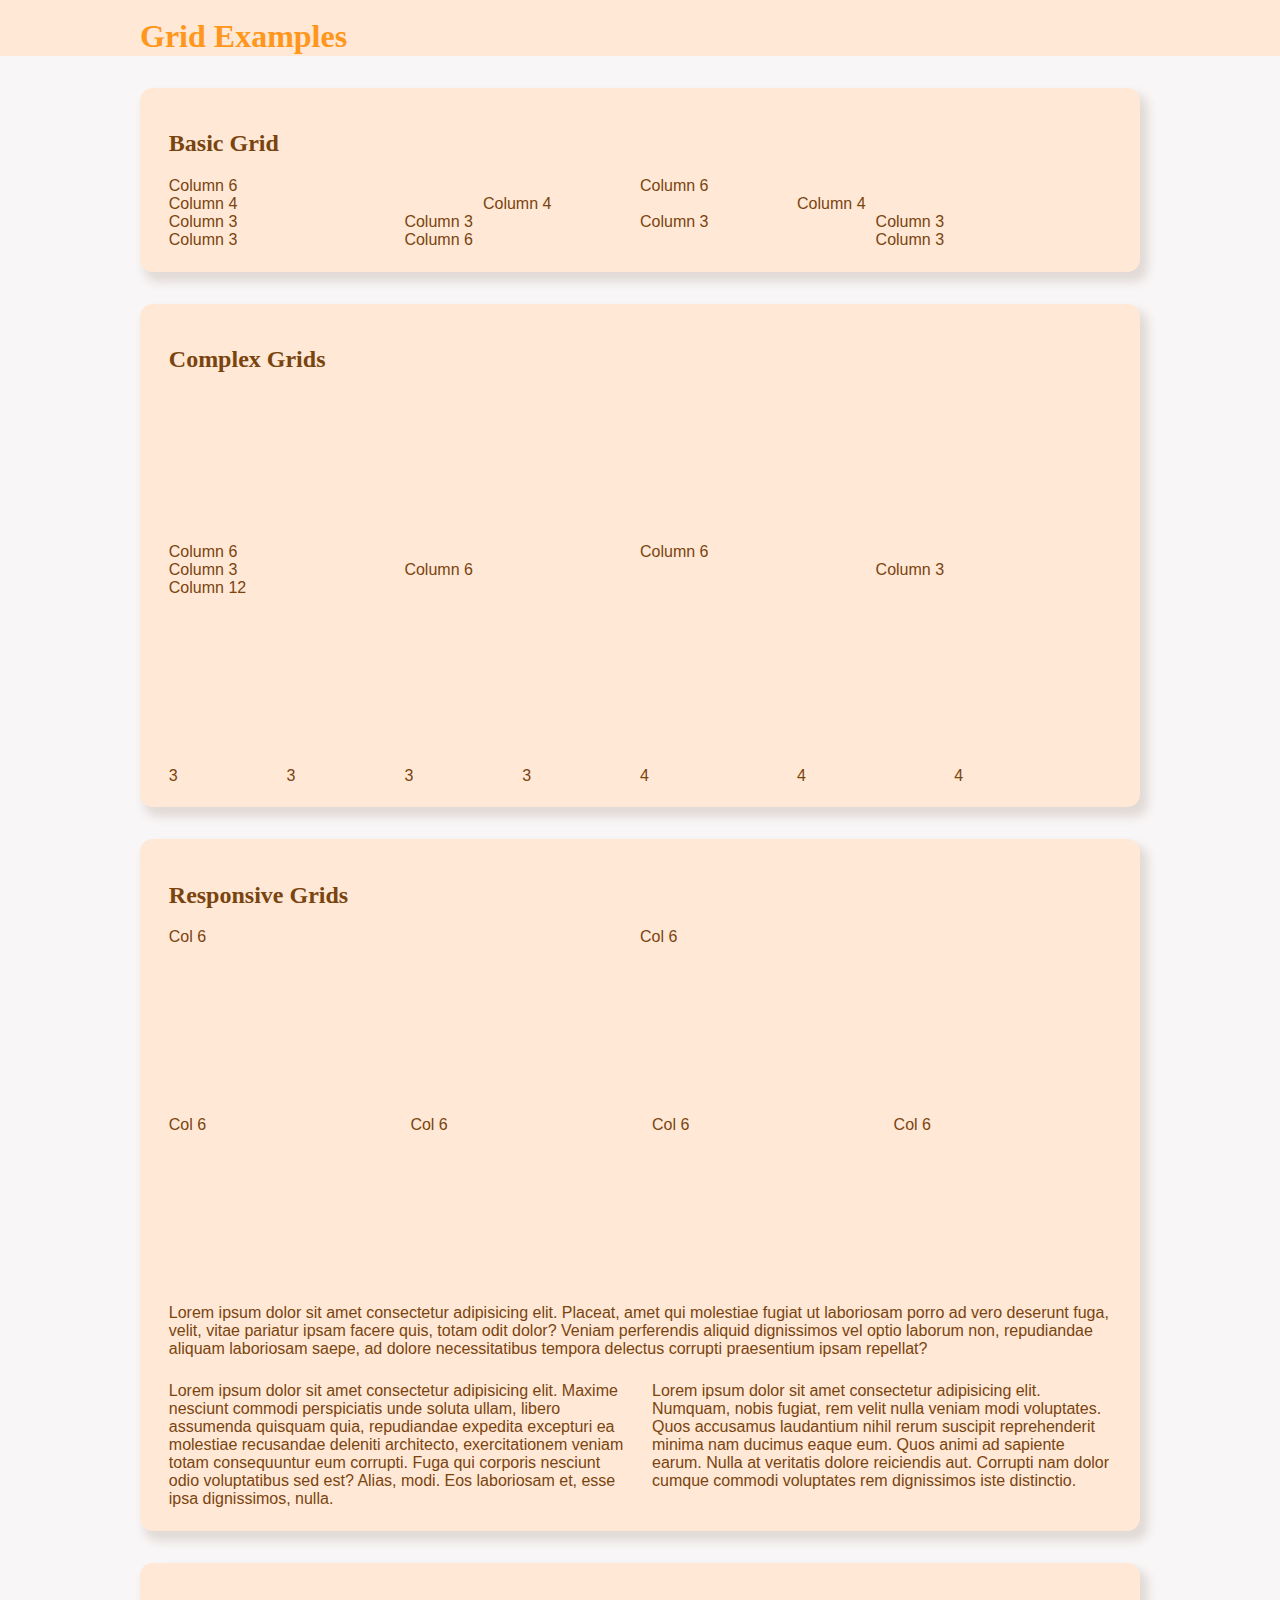
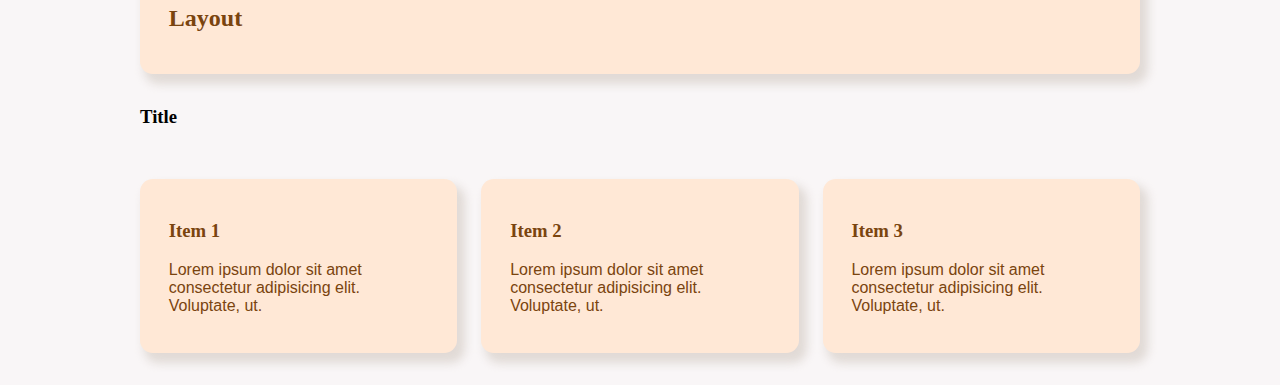
<file: m15/demo/index.html>
<!DOCTYPE html>
<html lang="en">
<head>
   <meta charset="UTF-8">
   <meta name="viewport" content="width=device-width, initial-scale=1.0">
   <title>Grid Examples</title>


   <link rel="stylesheet" href="../lib/css/styleguide.css">
   <link rel="stylesheet" href="../lib/css/gridsystem.css">
   <link rel="stylesheet" href="../css/storetheme.css">
</head>
<body>


   <header class="navbar">
      <div class="container display-flex flex-align-center">
         <div class="flex-none"><h1>Grid Examples</h1></div>
      </div>
   </header>

   <div class="container">
      <div class="card soft">
         <h2>Basic Grid</h2>

         <div class="grid">
            <!-- div.col-6>{Column 6} -->
            <div class="col-6"><div class="well">Column 6</div></div>
            <div class="col-6"><div class="well">Column 6</div></div>
         </div>

         <div class="grid">
            <div class="col-4"><div class="well">Column 4</div></div>
            <div class="col-4"><div class="well">Column 4</div></div>
            <div class="col-4"><div class="well">Column 4</div></div>
         </div>

         <div class="grid">
            <div class="col-3"><div class="well">Column 3</div></div>
            <div class="col-3"><div class="well">Column 3</div></div>
            <div class="col-3"><div class="well">Column 3</div></div>
            <div class="col-3"><div class="well">Column 3</div></div>
         </div>

         <!-- Make sure numbers always add to 12 -->
         <div class="grid">
            <div class="col-3"><div class="well">Column 3</div></div>
            <div class="col-6"><div class="well">Column 6</div></div>
            <div class="col-3"><div class="well">Column 3</div></div>
         </div>
      </div>
   </div>
   <div class="container">
      <div class="card soft">
         <div>
            <h2>Complex Grids</h2>
         </div>

         <hr>
         <div class="grid">
            <div class="col-6"><div class="well">Column 6</div></div>
            <div class="col-6"><div class="well">Column 6</div></div>
            <div class="col-3"><div class="well">Column 3</div></div>
            <div class="col-6"><div class="well">Column 6</div></div>
            <div class="col-3"><div class="well">Column 3</div></div>
            <div class="col-12"><div class="well">Column 12</div></div>
         </div>

         <hr>
         <div class="grid">
            <div class="col-6"><div class="well">
               <div class="grid">
                  <div class="col-3"><div class="well">3</div></div>
                  <div class="col-3"><div class="well">3</div></div>
                  <div class="col-3"><div class="well">3</div></div>
                  <div class="col-3"><div class="well">3</div></div>
               </div>
            </div></div>
            <div class="col-6"><div class="well">
               <div class="grid">
                  <div class="col-4"><div class="well">4</div></div>
                  <div class="col-4"><div class="well">4</div></div>
                  <div class="col-4"><div class="well">4</div></div>
               </div>               
            </div></div>
         </div>
      </div>
   </div>


   <div class="container">
      <div class="card soft">
         <div>
            <h2>Responsive Grids</h2>
         </div>

         <div class="grid">
            <div class="col-xs-12 col-md-6">
               <div class="well">Col 6</div>
            </div>
            <div class="col-xs-12 col-md-6">
               <div class="well">Col 6</div>
            </div>
         </div>

         <hr>
         <div class="grid gap">
            <div class="col-xs-6 col-md-3">
               <div class="well">Col 6</div>
            </div>
            <div class="col-xs-6 col-md-3">
               <div class="well">Col 6</div>
            </div>
            <div class="col-xs-6 col-md-3">
               <div class="well">Col 6</div>
            </div>
            <div class="col-xs-6 col-md-3">
               <div class="well">Col 6</div>
            </div>
         </div>
         <hr>

         <div class="grid gap large">
            <div class="col-xs-8 col-md-4 col-xl-12">
               <div class="well">Lorem ipsum dolor sit amet consectetur adipisicing elit. Placeat, amet qui molestiae fugiat ut laboriosam porro ad vero deserunt fuga, velit, vitae pariatur ipsam facere quis, totam odit dolor? Veniam perferendis aliquid dignissimos vel optio laborum non, repudiandae aliquam laboriosam saepe, ad dolore necessitatibus tempora delectus corrupti praesentium ipsam repellat?</div>
            </div>
            <div class="col-xs-4 col-md-4 col-xl-6">
               <div class="well">Lorem ipsum dolor sit amet consectetur adipisicing elit. Maxime nesciunt commodi perspiciatis unde soluta ullam, libero assumenda quisquam quia, repudiandae expedita excepturi ea molestiae recusandae deleniti architecto, exercitationem veniam totam consequuntur eum corrupti. Fuga qui corporis nesciunt odio voluptatibus sed est? Alias, modi. Eos laboriosam et, esse ipsa dignissimos, nulla.</div>
            </div>
            <div class="col-xs-12 col-md-4 col-xl-6">
               <div class="well">Lorem ipsum dolor sit amet consectetur adipisicing elit. Numquam, nobis fugiat, rem velit nulla veniam modi voluptates. Quos accusamus laudantium nihil rerum suscipit reprehenderit minima nam ducimus eaque eum. Quos animi ad sapiente earum. Nulla at veritatis dolore reiciendis aut. Corrupti nam dolor cumque commodi voluptates rem dignissimos iste distinctio.</div>
            </div>
         </div>
      </div>
   </div>




   <div class="container">
      <div class="card soft">
         <div>
            <h2>Layout</h2>
         </div>
      </div>

      <div>
         <h3>Title</h3>
      </div>
      <div class="grid gap">
         <!-- .col-xs-12.col-md-4*3>.card.soft>{Item $} -->
         <div class="col-xs-12 col-md-4">
            <div class="card soft"><h3>Item 1</h3>
               <p>Lorem ipsum dolor sit amet consectetur adipisicing elit. Voluptate, ut.</p>
            </div>
         </div>
         <div class="col-xs-12 col-md-4">
            <div class="card soft"><h3>Item 2</h3>
               <p>Lorem ipsum dolor sit amet consectetur adipisicing elit. Voluptate, ut.</p>
            </div>
         </div>
         <div class="col-xs-12 col-md-4">
            <div class="card soft"><h3>Item 3</h3>
               <p>Lorem ipsum dolor sit amet consectetur adipisicing elit. Voluptate, ut.</p>
            </div>
         </div>
      </div>
   </div>
   
</body>
</html>
</file>
<file: m02/css/storetheme.css>
:root{
	--color-body:#111;
	--color-main:#5454bb;
	--color-main-dark:#1c1c6f;
	--color-main-light:#9292f3;
}	

body{
	color:var(--color-body);
	background-color: var(--color-neutral-light);
}

a{
	color: var(--color-main);
}


.hero{
	margin: 0;
}
.hero h1{
	font-size:7vmin;
	color: var(--color-neutral-light);
	text-shadow: 2px 2px 10px rgba(0,0,0,0.2);
}



}
.flex-spacer{
	flex:none;
	width:1em;
	
}

@media(max-width:450px){
	.navbar h1{
	    white-space: no-wrap;
    }
    .navbar>.display-flex{
    	flex-wrap:wrap;
    }
}


@media only screen and (min-width: 768px) and (max-width: 1023px){
/*tablet */
}
@media on
ly screen and (max-width: 767px) {
/*tablet */
}
</file>
<file: m04/lib/css/gridsystem.css>
/* layout for grid */

.grid {display: grid;
	--grid-gap: 1em;
	grid-template-columns: repeat(12, 1fr);}

.grid-10 {grid-template-columns: repeat(10, 1fr);} 

.grid.gap {grid-gap: var(--grid-gap);
		gap: var(--grid-gap);}

.gap-large{--grid-gap: 2em;}
.gap-medium{--grid-gap: 1em;}
.gap-small{--grid-gap: .5em;}


.col-0 {display: none;}
.col-1 {grid-column: span 1;}
.col-2 {grid-column: span 2;}
.col-3 {grid-column: span 3;}
.col-4 {grid-column: span 4;}
.col-5 {grid-column: span 5;}
.col-6 {grid-column: span 6;}
.col-7 {grid-column: span 7;}
.col-8 {grid-column: span 8;}
.col-9 {grid-column: span 9;}
.col-10 {grid-column: span 10;}
.col-11 {grid-column: span 11;}
.col-12 {grid-column: span 12;}

@media (min-width: 0) {
	.gap-xs-large {--grid-gap: 2em; }
	.gap-xs-medium {--grid-gap: 1em; }
	.gap-xs-small {--grid-gap: .5em; }

	.col-xs-0 {display: none;}
	.col-xs-1 {grid-column: span 1;}
	.col-xs-2 {grid-column: span 2;}
	.col-xs-3 {grid-column: span 3;}
	.col-xs-4 {grid-column: span 4;}
	.col-xs-5 {grid-column: span 5;}
	.col-xs-6 {grid-column: span 6;}
	.col-xs-7 {grid-column: span 7;}
	.col-xs-8 {grid-column: span 8;}
	.col-xs-9 {grid-column: span 9;}
	.col-xs-10 {grid-column: span 10;}
	.col-xs-11 {grid-column: span 11;}
	.col-xs-12 {grid-column: span 12;}
}

@media (min-width: 320px) {
	.gap-sm-large {--grid-gap: 2em; }
	.gap-sm-medium {--grid-gap: 1em; }
	.gap-sm-small {--grid-gap: .5em; }

	.col-sm-0 {display: none;}
	.col-sm-1 {grid-column: span 1;}
	.col-sm-2 {grid-column: span 2;}
	.col-sm-3 {grid-column: span 3;}
	.col-sm-4 {grid-column: span 4;}
	.col-sm-5 {grid-column: span 5;}
	.col-sm-6 {grid-column: span 6;}
	.col-sm-7 {grid-column: span 7;}
	.col-sm-8 {grid-column: span 8;}
	.col-sm-9 {grid-column: span 9;}
	.col-sm-10 {grid-column: span 10;}
	.col-sm-11 {grid-column: span 11;}
	.col-sm-12 {grid-column: span 12;}
}

@media (min-width: 600px) {
	.gap-md-large {--grid-gap: 2em; }
	.gap-md-medium {--grid-gap: 1em; }
	.gap-md-small {--grid-gap: .5em; }

	.col-md-0 {display: none;}
	.col-md-1 {grid-column: span 1;}
	.col-md-2 {grid-column: span 2;}
	.col-md-3 {grid-column: span 3;}
	.col-md-4 {grid-column: span 4;}
	.col-md-5 {grid-column: span 5;}
	.col-md-6 {grid-column: span 6;}
	.col-md-7 {grid-column: span 7;}
	.col-md-8 {grid-column: span 8;}
	.col-md-9 {grid-column: span 9;}
	.col-md-10 {grid-column: span 10;}
	.col-md-11 {grid-column: span 11;}
	.col-md-12 {grid-column: span 12;}
}

@media (min-width: 900px) {
	.gap-lg-large {--grid-gap: 2em; }
	.gap-lg-medium {--grid-gap: 1em; }
	.gap-lg-small {--grid-gap: .5em; }

	.col-lg-0 {display: none;}
	.col-lg-1 {grid-column: span 1;}
	.col-lg-2 {grid-column: span 2;}
	.col-lg-3 {grid-column: span 3;}
	.col-lg-4 {grid-column: span 4;}
	.col-lg-5 {grid-column: span 5;}
	.col-lg-6 {grid-column: span 6;}
	.col-lg-7 {grid-column: span 7;}
	.col-lg-8 {grid-column: span 8;}
	.col-lg-9 {grid-column: span 9;}
	.col-lg-10 {grid-column: span 10;}
	.col-lg-11 {grid-column: span 11;}
	.col-lg-12 {grid-column: span 12;}
}

@media (min-width: 1200px) {
	.gap-xl-large {--grid-gap: 2em; }
	.gap-xl-medium {--grid-gap: 1em; }
	.gap-xl-small {--grid-gap: .5em; }

	.col-xl-0 {display: none;}
	.col-xl-1 {grid-column: span 1;}
	.col-xl-2 {grid-column: span 2;}
	.col-xl-3 {grid-column: span 3;}
	.col-xl-4 {grid-column: span 4;}
	.col-xl-5 {grid-column: span 5;}
	.col-xl-6 {grid-column: span 6;}
	.col-xl-7 {grid-column: span 7;}
	.col-xl-8 {grid-column: span 8;}
	.col-xl-9 {grid-column: span 9;}
	.col-xl-10 {grid-column: span 10;}
	.col-xl-11 {grid-column: span 11;}
	.col-xl-12 {grid-column: span 12;}
}
</file>
<file: m04/css/storetheme.css>
:root {
	--color-body: #111;
	--color-main: #5454bb;
	--color-main-dark: #1c1c6f;
	--color-main-light: #9292f3;
}

body {
	color: var(--color-body);
	background-color: var(--color-neutral-light);
}

a {
	color: var(--color-main);
}


.hero{
	margin: 0;
}
.hero h1{
	font-size: 7vmin;
	color: var(--color-neutral-light);
	text-shadow: 2px 2px 10px rgba(0,0,0,0.2);
}

.flex-spacer {
	flex: none;
	width: 1em;
}

@media (max-width: 450px) {
	.navbar h1 {
		white-space: nowrap;
	}
	.navbar>.display-flex {
		flex-wrap: wrap;
	}
}

@media only screen and (min-width: 768px) and (max-width: 1024px) {
/*tablet*/}

@media only screen and (min-width: 320px) and (max-width: 767px) {
/*mobile*/}
</file>
<file: m05/lib/css/gridsystem.css>
/* layout for grid */

.grid {display: grid;
	--grid-gap: 1em;
	grid-template-columns: repeat(12, 1fr);}

.grid-10 {grid-template-columns: repeat(10, 1fr);} 

.grid.gap {grid-gap: var(--grid-gap);
		gap: var(--grid-gap);}

.gap-large{--grid-gap: 2em;}
.gap-medium{--grid-gap: 1em;}
.gap-small{--grid-gap: .5em;}


.col-0 {display: none;}
.col-1 {grid-column: span 1;}
.col-2 {grid-column: span 2;}
.col-3 {grid-column: span 3;}
.col-4 {grid-column: span 4;}
.col-5 {grid-column: span 5;}
.col-6 {grid-column: span 6;}
.col-7 {grid-column: span 7;}
.col-8 {grid-column: span 8;}
.col-9 {grid-column: span 9;}
.col-10 {grid-column: span 10;}
.col-11 {grid-column: span 11;}
.col-12 {grid-column: span 12;}

@media (min-width: 0) {
	.gap-xs-large {--grid-gap: 2em; }
	.gap-xs-medium {--grid-gap: 1em; }
	.gap-xs-small {--grid-gap: .5em; }

	.col-xs-0 {display: none;}
	.col-xs-1 {grid-column: span 1;}
	.col-xs-2 {grid-column: span 2;}
	.col-xs-3 {grid-column: span 3;}
	.col-xs-4 {grid-column: span 4;}
	.col-xs-5 {grid-column: span 5;}
	.col-xs-6 {grid-column: span 6;}
	.col-xs-7 {grid-column: span 7;}
	.col-xs-8 {grid-column: span 8;}
	.col-xs-9 {grid-column: span 9;}
	.col-xs-10 {grid-column: span 10;}
	.col-xs-11 {grid-column: span 11;}
	.col-xs-12 {grid-column: span 12;}
}

@media (min-width: 320px) {
	.gap-sm-large {--grid-gap: 2em; }
	.gap-sm-medium {--grid-gap: 1em; }
	.gap-sm-small {--grid-gap: .5em; }

	.col-sm-0 {display: none;}
	.col-sm-1 {grid-column: span 1;}
	.col-sm-2 {grid-column: span 2;}
	.col-sm-3 {grid-column: span 3;}
	.col-sm-4 {grid-column: span 4;}
	.col-sm-5 {grid-column: span 5;}
	.col-sm-6 {grid-column: span 6;}
	.col-sm-7 {grid-column: span 7;}
	.col-sm-8 {grid-column: span 8;}
	.col-sm-9 {grid-column: span 9;}
	.col-sm-10 {grid-column: span 10;}
	.col-sm-11 {grid-column: span 11;}
	.col-sm-12 {grid-column: span 12;}
}

@media (min-width: 600px) {
	.gap-md-large {--grid-gap: 2em; }
	.gap-md-medium {--grid-gap: 1em; }
	.gap-md-small {--grid-gap: .5em; }

	.col-md-0 {display: none;}
	.col-md-1 {grid-column: span 1;}
	.col-md-2 {grid-column: span 2;}
	.col-md-3 {grid-column: span 3;}
	.col-md-4 {grid-column: span 4;}
	.col-md-5 {grid-column: span 5;}
	.col-md-6 {grid-column: span 6;}
	.col-md-7 {grid-column: span 7;}
	.col-md-8 {grid-column: span 8;}
	.col-md-9 {grid-column: span 9;}
	.col-md-10 {grid-column: span 10;}
	.col-md-11 {grid-column: span 11;}
	.col-md-12 {grid-column: span 12;}
}

@media (min-width: 900px) {
	.gap-lg-large {--grid-gap: 2em; }
	.gap-lg-medium {--grid-gap: 1em; }
	.gap-lg-small {--grid-gap: .5em; }

	.col-lg-0 {display: none;}
	.col-lg-1 {grid-column: span 1;}
	.col-lg-2 {grid-column: span 2;}
	.col-lg-3 {grid-column: span 3;}
	.col-lg-4 {grid-column: span 4;}
	.col-lg-5 {grid-column: span 5;}
	.col-lg-6 {grid-column: span 6;}
	.col-lg-7 {grid-column: span 7;}
	.col-lg-8 {grid-column: span 8;}
	.col-lg-9 {grid-column: span 9;}
	.col-lg-10 {grid-column: span 10;}
	.col-lg-11 {grid-column: span 11;}
	.col-lg-12 {grid-column: span 12;}
}

@media (min-width: 1200px) {
	.gap-xl-large {--grid-gap: 2em; }
	.gap-xl-medium {--grid-gap: 1em; }
	.gap-xl-small {--grid-gap: .5em; }

	.col-xl-0 {display: none;}
	.col-xl-1 {grid-column: span 1;}
	.col-xl-2 {grid-column: span 2;}
	.col-xl-3 {grid-column: span 3;}
	.col-xl-4 {grid-column: span 4;}
	.col-xl-5 {grid-column: span 5;}
	.col-xl-6 {grid-column: span 6;}
	.col-xl-7 {grid-column: span 7;}
	.col-xl-8 {grid-column: span 8;}
	.col-xl-9 {grid-column: span 9;}
	.col-xl-10 {grid-column: span 10;}
	.col-xl-11 {grid-column: span 11;}
	.col-xl-12 {grid-column: span 12;}
}
</file>
<file: m05/css/storetheme.css>
:root {
	
	--color-neutral-dark:#7a440f;
    --color-neutral-light:#ffe8d6;
    --color-neutral-medium:#ff971d;
    --color-neutral-white:#f9f6f7;
    --color-neutral-grey:#e9e1db;

}

body {
	
	background-color: #f9f6f7;
}

a {
	color: var(--color-neutral-medium);
}

section>h2{
  margin-top: 5em;
  border-bottom: 1px solid var(--color-neutral-medium);



.hero{
	margin: 0;
}
.hero h1{
	font-size: 7vmin;
	color: var(--color-neutral-light);
	text-shadow: 2px 2px 10px rgba(0,0,0,0.2);
}

.flex-spacer {
	flex: none;
	width: 1em;
}

@media (max-width: 450px) {
	.navbar h1 {
		white-space: nowrap;
	}
	.navbar>.display-flex {
		flex-wrap: wrap;
	}
}

@media only screen and (min-width: 768px) and (max-width: 1024px) {
/*tablet*/}

@media only screen and (min-width: 320px) and (max-width: 767px) {
/*mobile*/}
</file>
<file: m15/lib/css/gridsystem.css>
.grid {
   display:grid;
   grid-template-columns: repeat(12, 1fr);
   --gap-size:2em;
}

.grid.gap {
   grid-gap:var(--gap-size);
   gap:var(--gap-size);
}

.col-1 { grid-column: span 1; }
.col-2 { grid-column: span 2; }
.col-3 { grid-column: span 3; }
.col-4 { grid-column: span 4; }
.col-5 { grid-column: span 5; }
.col-6 { grid-column: span 6; }
.col-7 { grid-column: span 7; }
.col-8 { grid-column: span 8; }
.col-9 { grid-column: span 9; }
.col-10 { grid-column: span 10; }
.col-11 { grid-column: span 11; }
.col-12 { grid-column: span 12; }

/* EXTRA SMALL SIZE */
@media (min-width:0) {
   .col-xs-1 { grid-column: span 1; }
   .col-xs-2 { grid-column: span 2; }
   .col-xs-3 { grid-column: span 3; }
   .col-xs-4 { grid-column: span 4; }
   .col-xs-5 { grid-column: span 5; }
   .col-xs-6 { grid-column: span 6; }
   .col-xs-7 { grid-column: span 7; }
   .col-xs-8 { grid-column: span 8; }
   .col-xs-9 { grid-column: span 9; }
   .col-xs-10 { grid-column: span 10; }
   .col-xs-11 { grid-column: span 11; }
   .col-xs-12 { grid-column: span 12; }
}

/* SMALL SIZE */
@media (min-width:320px) {
   .col-sm-1 { grid-column: span 1; }
   .col-sm-2 { grid-column: span 2; }
   .col-sm-3 { grid-column: span 3; }
   .col-sm-4 { grid-column: span 4; }
   .col-sm-5 { grid-column: span 5; }
   .col-sm-6 { grid-column: span 6; }
   .col-sm-7 { grid-column: span 7; }
   .col-sm-8 { grid-column: span 8; }
   .col-sm-9 { grid-column: span 9; }
   .col-sm-10 { grid-column: span 10; }
   .col-sm-11 { grid-column: span 11; }
   .col-sm-12 { grid-column: span 12; }
   .grid{
   --gap-size:1.5em;

   }
}

/* MEDIUM SIZE */
@media (min-width:600px) {
   .col-md-1 { grid-column: span 1; }
   .col-md-2 { grid-column: span 2; }
   .col-md-3 { grid-column: span 3; }
   .col-md-4 { grid-column: span 4; }
   .col-md-5 { grid-column: span 5; }
   .col-md-6 { grid-column: span 6; }
   .col-md-7 { grid-column: span 7; }
   .col-md-8 { grid-column: span 8; }
   .col-md-9 { grid-column: span 9; }
   .col-md-10 { grid-column: span 10; }
   .col-md-11 { grid-column: span 11; }
   .col-md-12 { grid-column: span 12; }
}

/* LARGE SIZE */
@media (min-width:900px) {
   .col-lg-1 { grid-column: span 1; }
   .col-lg-2 { grid-column: span 2; }
   .col-lg-3 { grid-column: span 3; }
   .col-lg-4 { grid-column: span 4; }
   .col-lg-5 { grid-column: span 5; }
   .col-lg-6 { grid-column: span 6; }
   .col-lg-7 { grid-column: span 7; }
   .col-lg-8 { grid-column: span 8; }
   .col-lg-9 { grid-column: span 9; }
   .col-lg-10 { grid-column: span 10; }
   .col-lg-11 { grid-column: span 11; }
   .col-lg-12 { grid-column: span 12; }
}

/* EXTRA LARGE SIZE */
@media (min-width:1200px) {
   .col-xl-1 { grid-column: span 1; }
   .col-xl-2 { grid-column: span 2; }
   .col-xl-3 { grid-column: span 3; }
   .col-xl-4 { grid-column: span 4; }
   .col-xl-5 { grid-column: span 5; }
   .col-xl-6 { grid-column: span 6; }
   .col-xl-7 { grid-column: span 7; }
   .col-xl-8 { grid-column: span 8; }
   .col-xl-9 { grid-column: span 9; }
   .col-xl-10 { grid-column: span 10; }
   .col-xl-11 { grid-column: span 11; }
   .col-xl-12 { grid-column: span 12; }
}
</file>
<file: m15/css/storetheme.css>
h1, h2, h3, h4, h5, h6{
  font-family: Roboto, Georiga, serif;
}

:root{

  --color-neutral-dark:#7a440f;
  --color-neutral-light:#ffe8d6;
  --color-neutral-medium:#ff971d;
  --color-neutral-white:#f9f6f7;
  --color-neutral-grey:#e9e1db;

}


body{
  background-color: #f9f6f7;
}

section>h2{
  margin-top: 5em;
  border-bottom: 1px solid var(--color-neutral-medium);

}
figure a{
  padding: 0;
}
figure:hover{
  cursor: pointer;
}

.product-figure{
  margin: 0;

}

.product-figure img{
  /*width: 105%;*/
  /*max-height: 30vh;*/
  object-fit: cover;
  max-width: 100%;
  vertical-align: text-bottom; 

}

.product-figure figcaption{
  padding: 0;
}


.product-figure figcaption p,
.product-figure figcaption h5{
  font-size: 1em;
  margin: 0.5em 0;
  color:var(--color-neutral-dark);
}
.product-figure figcaption p{
  font-weight: 400;
}

.product-figure.soft figcaption{
  padding: 1em;

}
  .product-figure.soft{
    border-radius: 1em;
    overflow: hidden;
    box-shadow: 0 2px 5px rgba(0,0,0,0.1);
  }

  .product-figure.overlay{
    position: relative;
    overflow: hidden;
    border-radius: 0.2em;
  
  }
  .product-figure.overlay figcaption{
    position: absolute;
    top: 0;
    left: 0;
    width: 100%;
    height: 100%;
    background-color: rgba(250, 236, 201, 0.5);
    transition: 0.3s all;
    opacity: 0;
    color: var(--color-neutral-dark);
    cursor: pointer;
  }
  .product-figure.overlay figcaption h4{
    display: block;
      text-align: center;
      text-transform: uppercase;
      justify-content: center;
      font-size: 2em;
      padding: 10% 0;
      height: 120px;
      line-height: 120px;
    
  }

  .product-figure.overlay:hover figcaption{
    opacity: 1;
  }
  .product-figure.overlay img{
    transition: 0.3s all;
    transform: scale(1,1);
  }

  .product-figure.overlay:hover img{
    transform: scale(1.1,1.1);
  }

.product-figure.overlay figcaption h4.popular-item-title{
  font-size: 1.5em;
    /*line-height: 1.5em;*/
    font-weight: 700;
    overflow: hidden;
    vertical-align: middle;
}
@media (max-width: 1280px){
  .product-figure.overlay figcaption h4.popular-item-title {
    font-size:1em;
    text-transform: none;
  }


}
@media (max-width: 650px){

  .product-figure.overlay a{
    display:flex;
  }

  .product-figure img{
    width: 150px;
    flex:none;
  }
  .product-figure.overlay figcaption{
    opacity: 1;
    position: static;
      width: 100%;
      height: 100%;
      color: var(--color-neutral-dark);
      cursor: pointer;
      background-color: rgba(250, 236, 201, 0);
  }
  .product-figure.overlay figcaption h4.popular-item-title {
    font-size:1em;
    text-transform: none;
  }



}
</file>
<file: m02/lib/css/styleguide.css>
/* elements reset */

 :root {
 	--header-height: 3em;

 	--color-neutral: #918b8e;
 	--color-neutral-dark: #373033;
 	--color-neutral-light: #eeeced;
 }
*,*::after,*::before {
	box-sizing:border-box;
}

body{
	margin: 0;
	font-size: 100%;
	font-family: Georiga, "Time New Roman", serif;
}

h1,
h2,
h3,
h4,
h5,
h6 {
	font-family: Verdana, Helvetica, Arial, sans-serif;
}

a {
	display: inline-block;
	color: inherit;
	text-decoration: none;
	font-weight: 700;
}

a:hover {
	text-decoration: underline;	
}

/* standard classes */

.display-flex {display:flex;}
.display-block {display:block;}
.display-inlineblock{display:inline-block;}

.flex-stretch{flex:1;}
.flex-none{flex:none;}	


.container{
	max-width:1000px;
	margin-left: auto;
	margin-right: auto;
}

/* custom components */

.navbar {
	line-height: var(--header-height);
	background-color: var(--color-neutral-dark);
	color: var(--color-neutral-light);
}

    .navbar h1{
      	font-size: 1em;	
      	margin: 0;
      	padding: 0 1em;
      }
    .navbar a{
    	padding: 0 1em;
    	color: inherit;
    }

.nav ul {
	list-style: none;	
	margin-top: 0;
	margin-bottom: 0;
	padding-left: 0;
}


.card {
	padding: 1em;
	overflow: hidden;
	position: relative;

}
	.container>.card {
		margin-top: 1em;
		margin-bottom: 1em;
	}
	.flex-stretch>.card {
		height: 100%;
	}
	.card:first-child {margin-top: 0;}
	.card:last-child {margin-bottom: 0;}

	.card-soft {
		box-shadow: 3px 3px 15px rgba(0,0,0,0.1);
		border-radius: .5em;
	}
	.card-light {
		background-color: #fff;
	}
	.card-dark {
		background-color: var(--color-neutral-dark);
		color: var(--color-neutral-light);
	}
	.card-heading {
		text-align: center;
	}
	.card-flat {
		padding: 0;
	}


.view-window {
	background-size: cover;
	background-position: center;
	background-attachment: fixed;
	position: relative;
	overflow: hidden;
	height: 50vh;
	margin-top: 1em;
	margin-bottom: 1em;

	display: flex;
	align-items: center;
	justify-content: center;
}
	.view-window>:first-child {
		max-height: calc(100% - 4em);
		max-width: calc(100% - 4em);
	}

.image-full {
	height: 100%;
	width: 100%;
	object-fit: cover;
	object-position: top;
}
</file>
<file: m04/lib/css/styleguide.css>
/* elements reset */

:root {
	--header-height: 3em;

	--color-neutral: #918b8e;
	--color-neutral-dark:#678a74;
	--color-neutral-light:#ffeadb;

	--color-warning: #ffd86c;
	--color-error: #ff876c;
	--color-confirm: #60ea84;
}

*,*::after,*::before {
	box-sizing: border-box;
}

body{
	margin: 0;
	font-size: 100%;
	font-family: Roboto,Lato, Arial, sans-serif;
}

h1,h2,h3,h4,h5,h6 {
	font-family: PT-serif, Georiga, serif;
}

a{
	display: inline-block;
	color: inherit;
	text-decoration: none;
	font-weight: 700;
}

	a:hover{
		text-decoration: underline;
		color: var(--color-neutral-dark);
	}

/*standard classes*/

.display-flex{display: flex;}
.display-block{display: block;}
.display-inlineblock {display: inline-block;}

.flex-stretch{flex: 1;}
.flex-none{flex:none;}

.container{
	max-width: 1200px;
	margin-left: auto;
	margin-right: auto;
}

.overcrop {position: relative;
	overflow: hidden;}


	@media (max-width: 1200px) {
		.pad {padding-left: 1em; padding-right: 1em;}
	}


/* custom navbar */

.navbar {
	line-height: var(--header-height);
	background-color: var(--color-neutral-dark);
	color: var(--color-neutral-light);
}

	.navbar h1{
		font-size: 1em;
		margin: 0;
		padding: 0 1em;
	}

	.navbar a{
		padding: 0 1em;
		color: inherit;
	}


	/* navs */
	.nav-tabs ul,
	.nav-material ul,
	.nav-crumbs ul,
	.nav-flex ul,
	.nav-pills ul,
	.nav-stretch ul,
	.nav ul{
		list-style: none;
		margin-top: 0;
		margin-bottom: 0;
		padding-left: 0;
	}
		.nav a{display: block;
			padding-top: 0.2em;
			padding-bottom: 0.2em;}

		.nav-flex a,
		.nav-stretch a,
		.nav a {
			padding-right: 0.5em;
			padding-left: 0.5em;
		}

		.nav-stretch .active a,
		.nav-flex .active a,
		.nav-pills .active a,
		.nav .active a{
			background-color: var(--color-main);
			color: #fff;
		}

.nav-tabs ul,
.nav-material ul,
.nav-crumbs ul,
.nav-flex ul,
.nav-pills ul,
.nav-stretch ul{
	display: flex;
}

.nav-material li,
.nav-stretch li{
	flex: 1;
	text-align: center;
}
.nav-material a,
.nav-stretch a{
	display: block;
}

.nav-pills a{
	border-radius: 2em;
	padding: 0.5em 1em;
	text-decoration: none;
}
.nav-pills :not(.active)>a:hover {
	background-color: var(--color-neutral-light);
}

.nav-crumbs li:not(:first-child)::before {
	content: '/';
	display: inline-block;
	margin-left: 0.5em;
	margin-right: 0.5em;
}

.nav-material a {
	text-decoration: none;
	position: relative;
	padding-top: 0.5em;
	padding-bottom: 0.5em;
}

.nav-material a::after {
	position: absolute;
	bottom: 0;
	left: 0;
	width: 100%;
	height: 0;
	content: '';
	background-color: var(--color-main); 
	transition: all 0.3s;
}
.nav-material .active a::after {
	height: 3px;
}

.nav-tabs{
	border-bottom: var(--color-neutral-light);
}

.nav-tabs li{
	margin-left: 0.25em;
	margin-right: 0.25em;
}

.nav-tabs a{
	padding: 0.5em 1em;
	border-radius: 0.3em 0.3em 0 0;
	text-decoration: none;
	border: 1px solid transparent;
	transform: translateY(1px);
}
.nav-tabs a:hover {
	background-color: var(--color-neutral-light);
}
.nav-tabs .active a{
	background-color: #fff;
	border-color: var(--color-neutral-light) 
		var(--color-neutral-light) #fff;
		position: relative;
}



	.card{
		padding: 1em;
		overflow: hidden;
		position: relative;
	}

		.container>.card{
			margin-top: 1em;
			margin-bottom: 1em;
		}

		[class*='col-']>.card,
		.flex-stretch>.card{
			height: 100%;
		}
		.card>:first-child {margin-top: 0;}
		.card>:last-child {margin-bottom: 0}

		.card-soft{
			box-shadow: 3px 3px 15px rgba(0,0,0,0.1);
			border-radius: .5em;
		}
		.card-light{
			background-color: #fff;
		}
		.card-dark{
			background-color: var(--color-neutral-dark);
			color: var(--color-neutral-light);
		}
		.card-heading{
			text-align: center;
		}
		.card-flat{
			padding: 0;
		}

.view-window{
	background-size: cover;
	background-position: center;
	background-attachment: fixed;
	position: relative;
	overflow: hidden;
	height: 50vh;
	margin-top: 1em;
	margin-bottom: 1em;

	display: flex;
	align-items: center;
	justify-content: center;
}
	.view-windoww>:firsr-child{
		max-height: calc(100% -4em);
		max-width: calc(100% -4em);
	}

.image-full{
	height: 100%;
	width: 100%;
	object-fit: cover;
	object-position: top;
}

.image-contain, 
.image-cover {
	height: 100%;
	width: 100%;
	object-position: center;
	vertical-align: text-bottom;
}

.image-cover {
object-fit: cover;
}
.image-contain {
	object-fit: contain;
}
.image-fit{
	max-width: 100%;
	vertical-align: text-bottom;
}
.image-circle{
	position: relative;
	height: 0;
	padding-bottom: 100%;
}
	.image-circle img{
		width: 100%;
		height: 100%;
		position: absolute;
		top: 0;
		left: 0;
		object-fit: cover;
		object-position: center;
		border-radius: 50%;
		vertical-align: text-bottom;
	}

.center-child{
	display: flex;
	align-items: center;
	justify-content: center;
	position: relative;
	overflow: hidden;
}

hr.spacer {
	margin: 1em;
	border-width: 0;
}

	.spacer.large{
		margin: 6em;
		border-width: 0;
	}

figure{
	margin: 0;
}
	 figcaption {
	 	padding: 1em;
	 	text-align: center;
	 }

.form-control{
	margin-top: 1em;
	margin-bottom: 1em;
}
.form-label{
	display: block;
	font-size: 0.7em;
	color: var(--color-neutral-dark);
}
.hotdog,
.form-input{
	display: inline-block;
	border-width: 0;
	background-color: transparent;
	padding: 0.5em 1em;
	font: inherit;
	color: inherit;
	border-bottom: 1px solid var(--color-neutral-light);
	width: 100%;
	-webkit-appearance: none;
	outline: 0;
	transition: all 0.6s;
}

.form-input:focus{
	border-bottom-color: var(--color-neutral-dark);
}

.hotdog {
	border-width: 0;
	background-color: var(--color-neutral-light);
	border-radius: 2em;
	padding: 0.5em 2em;
}

.form-button{
	display: inline-block;
	width: 100%;
	padding: 0.5em 1em;
	margin: 0;
	font: inherit;
	-webkit-appearance: none;
	border-width: 0;
	border-color: var(--color-neutral-light);
	border-radius: 3px;
	outline: 0;
	vertical-align: baseline;
	color: inherit;
	text-align: center;
	text-decoration: none !important;
	cursor: pointer;
	transition: box-shadow 0.3s, transform 0.6s;
}

.form-button:active {
	background-color: var(--color-neutral-dark);
	color: var(--color-neutral-light);
}

.form-button:hover {
	box-shadow: 2px 2px 10px rgba(0,0,0,0.15);
	transform: translateY(-1px); 
	}

.warning{
	background-color: var(--color-warning);
}
.error{
	background-color: var(--color-error);
}
.confirm{
	background-color: var(--color-confirm);
}

.form-select select{
	display: inline-block;
	border-width: 0;
	background-color: var(--color-neutral-light);
	padding: 0.5em 1.5em 0.5em 1em;
	font: inherit;
	color: inherit;
	width: 100%;
	-webkit-appearance: none;
	outline: 0;
	transition: all 0.6s;
	border-radius: 0.2em;
}

.form-select{
	position: relative;
}

.form-select::after{
	position: absolute;
	top: 50%
	right: 0.5rem;
	transform: translateY(-50%);
	color: var(--color-neutral-dark);
	font-size: 1em;
	content: '▼';
	opacity: 0.5;
	pointer-events: none;
}

/* TOGGLES */

.hidden {display: none;}

.hidden+.checkmark{
	display: inline-block;
	width: 1em;
	height: 1em;
	background-color: transparent;
	border-radius: 0.2em;
	border: 1px solid var(--color-neutral-light);
	position: relative;
	cursor: pointer;
}

.hidden+.checkmark::after{
	content: '';
	position: absolute;
	top: 50%;
	left: 50%;
	transform: translate(-50%,-50%);
	font-size: 0.8em;
}

.hidden:checked+.checkmark::after{
	content: '✓';
}

.hidden+.toggle{
	display: inline-block;
	width: 2em;
	height: 1em;
	background-color: white;
	border-radius: 1em;
	border: 0.1em solid var(--color-neutral-light);
	position: relative;
	box-sizing: content-box;
	cursor: pointer;
}
.hidden+.toggle::after{
	content: '';
	position: absolute;
	top: 0;
	left: 0;
	width: 1em;
	height: 1em;
	background-color: var(--color-neutral-light);
	transition: all 0.3s;
	border-radius: 1em;
}
.hidden:checked+.toggle::after{
	transform: translateX(1em);
}

.hidden+.radio-group{
	display: inline-block;
	width: 1em;
	height: 1em;
	border: 0.1em solid var(--color-neutral-light);
	border-radius: 1em;
	background-color: white;
	cursor: pointer;
}
.hidden:checked+.radio-group{
	background-color: var(--color-confirm);
}


/* TABLES */

.table{
	width: 100%;
	border-collapse: collapse;
}

.table td,
.table th{
	padding: 0.5em 1em;
	text-align: left;
}

.table.striped tbody tr:nth-child(odd){
	background-color: rgba(0,0,0,0.05);
}

.table.lined.all tbody tr,
.table.lined.horizontal tbody tr{
	border-top: 1px solid rgba(0,0,0,0.15);
}

.table.lined.all th:not(:first-child),
.table.lined.all td:not(:first-child),
.table.lined.vertical th:not(:first-child),
.table.lined.vertical td:not(:first-child){
	border-left: 1px solid rgba(0,0,0,0.15);
}

.table.lined.all,
.table.lined.outer{
	border: 1px solid rgba(0,0,0,0.15);
}
</file>
<file: m05/lib/css/styleguide.css>
/* elements reset */

*, *::before, *::after{
  box-sizing: border-box;
}

:root {
	--header-height: 3em;

	--color-neutral: #f7c5a8;
	--color-neutral-dark:#678a74;
	--color-neutral-light:#ffeadb;

	--color-back: #ab886f;
	--color-confirm: #ff971d;
	--color-later: #f76402;
}

*,*::after,*::before {
	box-sizing: border-box;
}

body{
	margin: 0;
	font-size: 100%;
	font-family: Roboto,Lato, Arial, sans-serif;
	font-weight: 300;
}

h1,h2,h3,h4,h5,h6 {
	font-family: Roboto, Georiga, serif;
}
h1{
	font-size: 2em;
	display: block;
    font-weight: bold;
    color:var(--color-neutral-medium);
}
}
h2{
	font-size: 2em;
}



hr {
  display: block;
  border-color: var(--color-neutral-light);
  border-style: solid none none;
  border-width: 10px;
  width: 5%;
  margin-top: 5em;
  margin-bottom: 5em;

}

a{
	display: inline-block;
	color: inherit;
	text-decoration: none;
	font-weight: 700;
}

	a:hover{
		text-decoration: underline;
		color: var(--color-neutral-dark);
	}

/*standard classes*/

.display-flex{display: flex;}
.display-block{display: block;}
.display-inlineblock {display: inline-block;}

.flex-stretch{flex: 1;}
.flex-none{flex:none;}


.flex-align-center { align-items:center; }
.flex-justify-center { justify-content:center; }


.container{
	max-width: 1200px;
	margin-left: auto;
	margin-right: auto;
}

.overcrop {position: relative;
	overflow: hidden;
}


	@media (max-width: 1200px) {
		.pad {padding-left: 1em; padding-right: 1em;}
	}


/* custom navbar */

.navbar {
	 background-color: var(--color-neutral-light);
     color: var(--color-neutral-medium);
     line-height: var(--header-height);
     
}

	.navbar h1{
		font-size: 9em;
		margin: 0;
		padding: 0 2em;
	}

	.navbar a{
		padding: 0 2em;
		color: inherit;
	}


	/* navs */
	.nav-tabs ul,
	.nav-material ul,
	.nav-crumbs ul,
	.nav-flex ul,
	.nav-pills ul,
	.nav-stretch ul,
	.nav ul{
		list-style: none;
		margin-top: 0;
		margin-bottom: 0;
		padding-left: 0;
	}
		.nav a{display: block;
			padding-top: 0.2em;
			padding-bottom: 0.2em;}

		.nav-flex a,
		.nav-stretch a,
		.nav a {
			padding-right: 0.5em;
			padding-left: 0.5em;
		}

		.nav-stretch .active a,
		.nav-flex .active a,
		.nav-pills .active a,
		.nav .active a{
			background-color: var(--color-neutral-light);
			color: var(--color-neutral-dark);
		}

.nav-tabs ul,
.nav-material ul,
.nav-crumbs ul,
.nav-flex ul,
.nav-pills ul,
.nav-stretch ul{
	display: flex;
}

.nav-material li,
.nav-stretch li{
	flex: 1;
	text-align: center;
}
.nav-material a,
.nav-stretch a{
	display: block;
}

.nav-pills a{
	border-radius: 5em;
	padding: 0.5em 1em;
	text-decoration: none;
}
.nav-pills :not(.active)>a:hover {
	background-color: var(--color-neutral-light);
}

.nav-crumbs li:not(:first-child)::before {
	content: '/';
	display: inline-block;
	margin-left: 0.5em;
	margin-right: 0.5em;
}

.nav-material a {
	text-decoration: none;
	position: relative;
	padding-top: 0.5em;
	padding-bottom: 0.5em;
}

.nav-material a::after {
	position: absolute;
	bottom: 0;
	left: 0;
	width: 100%;
	height: 0;
	content: '';
	background-color: var(--color-neutral-light); 
	transition: all 0.3s;
}
.nav-material .active a::after {
	height: 3px;
}

.nav-tabs{
	border-bottom: var(--color-neutral-light);
}

.nav-tabs li{
	margin-left: 0.25em;
	margin-right: 0.25em;
}

.nav-tabs a{
	padding: 0.5em 1em;
	border-radius: 0.3em 0.3em 0 0;
	text-decoration: none;
	border: 1px solid transparent;
	transform: translateY(1px);
}
.nav-tabs a:hover {
	background-color: var(--color-neutral-light);
}
.nav-tabs .active a{
	background-color: #fff;
	border-color: var(--color-neutral-light) 
		var(--color-neutral-light) #fff;
		position: relative;
}


/* card */

.card{
	background-color: var(--color-neutral-light);
    color: var(--color-neutral-dark);
    padding: 1.4em 1.8em;
    overflow: hidden;
    margin-top: 2em;
    margin-bottom: 2em;
    position: relative;
	}

		.container>.card{
			margin-top: 1em;
			margin-bottom: 1em;
		}

		[class*='col-']>.card,
		.flex-stretch>.card{
			height: 100%;
		}
		.card>:first-child {margin-top: 0em;}
		.card>:last-child {margin-bottom: 0em}

		
        .card-soft{
		     box-shadow: 3px 3px 15px rgba(0,0,0,0.1);
		     border-radius: 1em;
	    }
	    .card-dark{
		     background-color: var(--color-neutral-dark);
             color: var(--color-neutral-light);
         }
		.card-heading{
			text-align: center;
		}
		.card-flat{
			padding: 0;
		}
		.card-flat2{
			padding: 1;
		}


.view-window{
	background-size: cover;
	background-position: center;
	background-attachment: fixed;
	position: relative;
	overflow: hidden;
	height: 50vh;
	margin-top: 1em;
	margin-bottom: 1em;

	display: flex;
	align-items: center;
	justify-content: center;
}
	.view-windoww>:firsr-child{
		max-height: calc(100% -4em);
		max-width: calc(100% -4em);
	}

.image-full{
	height: 100%;
	width: 100%;
	object-fit: cover;
	object-position: top;
}

.image-contain, 
.image-cover {
	height: 100%;
	width: 100%;
	object-position: center;
	vertical-align: text-bottom;
}

.image-cover {
object-fit: cover;
}
.image-contain {
	object-fit: contain;
}
.image-fit{
	max-width: 100%;
	vertical-align: text-bottom;
}
.image-circle{
	position: relative;
	height: 0;
	padding-bottom: 100%;
}
	.image-circle img{
		width: 100%;
		height: 100%;
		position: absolute;
		top: 0;
		left: 0;
		object-fit: cover;
		object-position: center;
		border-radius: 50%;
		vertical-align: text-bottom;
	}

.center-child{
	display: flex;
	align-items: center;
	justify-content: center;
	position: relative;
	overflow: hidden;
}

hr.spacer {
	margin: 1em;
	border-width: 0;

}

	.spacer.large{
		margin: 2em;
	}

figure{
	margin: 0;
}
	 figcaption {
	 	padding: 1em;
	 	text-align: center;
	 }

.form-control{
	margin-top: 1em;
	margin-bottom: 1em;
}
.form-label{
	display: block;
	font-size: 0.7em;
	color: var(--color-neutral-dark);
}
.hotdog,
.form-input{
	display: inline-block;
	border-width: 0;
	background-color: transparent;
	padding: 0.5em 1em;
	font: inherit;
	color: inherit;
	border-bottom: 1px solid var(--color-neutral-light);
	width: 100%;
	-webkit-appearance: none;
	outline: 0;
	transition: all 0.6s;
}

.form-input:focus{
	border-width: 0;
	border-bottom-color: var(--color-neutral-dark);
}

.hotdog {
	border-width: 0;
	background-color: var(--color-neutral-light);
	border-radius: 2em;
	padding: 0.5em 2em;
}

.form-button{
	display: inline-block;
	width: 100%;
	padding: 0.5em 1em;
	margin: 0;
	font: inherit;
	-webkit-appearance: none;
	border-width: 0;
	border-color: var(--color-neutral-medium);
	border-radius: 3px;
	outline: 0;
	vertical-align: baseline;
	color: inherit;
	text-align: center;
	text-decoration: none !important;
	cursor: pointer;
	transition: box-shadow 0.5s, transform 1.0s;
} 
     

.form-button:active {
	background-color: var(--color-neutral-medium);
	color: var(--color-neutral-light);
}

.form-button:hover {
	box-shadow: 2px 2px 10px rgba(0,0,0,0.15);
	transform: translateY(-1px); 
	}
.later{
	background-color: var(--color-later);
}
.back{
	background-color: var(--color-back);
}
.confirm{
	background-color: var(--color-confirm);
}

.form-select select{
	display: inline-block;
	border-width: 0;
	background-color: var(--color-neutral-light);
	padding: 0.5em 1.5em 0.5em 1em;
	font: inherit;
	color: inherit;
	width: 100%;
	-webkit-appearance: none;
	outline: 0;
	transition: all 0.6s;
	border-radius: 0.2em;
}

.form-select{
	position: relative;
}

.form-select::after{
	position: absolute;
	top: 50%
	right: 0.5rem;
	transform: translateY(-50%);
	color: var(--color-neutral-dark);
	font-size: 1em;
	content: '▼';
	opacity: 0.5;
	pointer-events: none;
}

/* TOGGLES */

.hidden {display: none;}

.hidden+.checkmark{
	display: inline-block;
	width: 1em;
	height: 1em;
	background-color: transparent;
	border-radius: 0.2em;
	border: 1px solid var(--color-neutral-medium);
	position: relative;
	cursor: pointer;
}

.hidden+.checkmark::after{
	content: '';
	position: absolute;
	top: 50%;
	left: 50%;
	transform: translate(-50%,-50%);
	font-size: 0.8em;
}

.hidden:checked+.checkmark::after{
	content: '✓';
}

.hidden+.toggle{
	display: inline-block;
	width: 2em;
	height: 1em;
	background-color: white;
	border-radius: 1em;
	border: 0.1em solid var(--color-neutral-medium);
	position: relative;
	box-sizing: content-box;
	cursor: pointer;
}
.hidden+.toggle::after{
	content: '';
	position: absolute;
	top: 0;
	left: 0;
	width: 1em;
	height: 1em;
	background-color: var(--color-neutral-medium);
	transition: all 0.3s;
	border-radius: 1em;
}
.hidden:checked+.toggle::after{
	transform: translateX(1em);
}

.hidden+.radio-group{
	display: inline-block;
	width: 1em;
	height: 1em;
	border: 0.1em solid var(--color-neutral-medium);
	border-radius: 1em;
	background-color: white;
	cursor: pointer;
}
.hidden:checked+.radio-group{
	background-color: var(--color-confirm);
}


/* TABLES */

.table{
	width: 100%;
	border-collapse: collapse;
}

.table td,
.table th{
	padding: 0.5em 1em;
	text-align: left;
}

.table.striped tbody tr:nth-child(odd){
	background-color: rgba(0,0,0,0.05);
}

.table.lined.all tbody tr,
.table.lined.horizontal tbody tr{
	border-top: 1px solid rgba(0,0,0,0.15);
}

.table.lined.all th:not(:first-child),
.table.lined.all td:not(:first-child),
.table.lined.vertical th:not(:first-child),
.table.lined.vertical td:not(:first-child){
	border-left: 1px solid rgba(0,0,0,0.15);
}

.table.lined.all,
.table.lined.outer{
	border: 1px solid rgba(0,0,0,0.15);
}


/* Section */

.section-title{
  font-size: 1.8em;
  text-transform: uppercase;
  background-color: var(--color-neutral-light);
  color:var(--color-neutral-dark);
  padding:0.6em;
  box-shadow: -13px -9px 1px 3px #ff971d63;
  width: 30%;
  margin:1.8em auto;
}
</file>
<file: m15/lib/css/styleguide.css>
/*Element resets*/

*, *::before, *::after{
  box-sizing: border-box;
}

/*setting up presets*/
:root{

  --color-neutral-dark:#678a74;
  --color-neutral-light:#ffeadb;
  --color-neutral-medium:#f7c5a8;

  --header-height:2.5rem;
}

body{
  font-size: 100%;
  font-family: Roboto,Lato, Arial, sans-serif;
  font-weight: 300;
  margin:0;

}
img{
  width: 300px;
}

h1, h2, h3, h4, h5, h6{
  font-family: PT-serif, Georiga, serif;
}


hr {
  display: block;
  border-color: var(--color-neutral-light);
  border-style: solid none none;
  border-width: 10px;
  width: 5%;
  margin-top: 5em;
  margin-bottom: 5em;

}

a{
  color: inherit;
  font-weight: bold;
  text-decoration: none;
  display: inline-block;
    padding: 0.8em 1.5em;
}

a:hover{
  color: var(--color-neutral-dark);
  cursor: pointer;
}

code{
  display: block;
  padding: 1em;
  white-space: pre-wrap;
  background-color: var(--color-neutral-dark);
  color: var(--color-neutral-light);
}




/*Footer */
footer{
  width: 100%;
    color: var(--color-neutral-medium);
    background-color: var(--color-neutral-dark);
    padding: 1em;
    margin-top: 3em;
    bottom: 0;
}
footer p{
  font-size: 0.8em;
  color:var(--color-neutral-white);
}
 footer li a{
  display: block;
  color: var(--color-neutral-white);
  font-weight: 500;
  padding:0.4em 0;
  font-size: 0.8em;
 }

 footer li>a:hover{
  color: var(--color-neutral-medium);
  transition: 0.8s all ease;
 }




/*Forms*/
form>button{
  -webkit-appearance:none;

}
.form-input{
  display: inline-block;
  width: 100%;
  color: inherit;
  font: inherit;
  border-width: 0;
  background-color: transparent;
  border-bottom: 1px solid var(--color-neutral-medium);
  padding: 0.3em 0em;
  outline: 0;
  /*margin-bottom: 1em;*/
}
.form-input:focus{
  border-bottom: 1px solid var(--color-neutral-dark);
  
}

.form-label{
  display: block;
  font-size: 0.7em;
  margin: 0.5em 0;
  color: var(--color-neutral-medium);
}

.select-amount{
  width: 60px;
    font-size: 0.8em;
}

  .form-control{
    margin: 1.5em 0;
  }
  .form-button{
    background-color: var(--color-neutral-dark);
    color: var(--color-neutral-light);

  }
  .form-button,.form-select{
    display: inline-block;
    width: 100%;
    border-width: 0;
    text-decoration: none;
    cursor: pointer;
    padding: 0.5em 1em;
    text-align: center;
    font:inherit;
    outline: 0;
    border-radius: 0.3em;
    border: 1px solid var(--color-neutral-medium);
    /*transition: 0.3s all ease;*/

  }
  .form-select{
    background-color: var(--color-neutral-light);
    color:var(--color-neutral-dark);
  }
  .form-button:hover{
    text-decoration: none;
    color: var(--color-neutral-light);
    background-color: var(--color-neutral-dark);
    border: 1px solid var(--color-neutral-medium);
  }
  
  label{
    display: inline-block;
    /*margin: 1em;*/
  }
  
  .hotdog3,
  .hotdog2,
  .hotdog{
    /*display: inline-block;*/
    width: 100%;
    border-width: 0;
    background-color: var(--color-neutral-grey);
    padding: 0.5em 1em;
    font: inherit;
    color: inherit;
    border-radius: 2em;
    outline: none;
    display: flex;
  }
  .hotdog-icon3,
  .hotdog-icon,
  .hotdog-icon2{
    /*display: inline-block;*/
      width: 25px;
      height: 30px;
      cursor: pointer;
      margin: 0 0.5em;

  }


  .hotdog-icon2{
      position: absolute;
      left: 15%;
      margin: 5px 0;    
  }

  .hotdog-icon3 img,
  .hotdog-icon2 img,
  .hotdog-icon img{
    max-width: 100%;
  }
  .hotdog3{
    opacity: 0;
    width: 0px;
    position: relative;
      right: 8%;
      height: 45px;
      
    transition: 0.5s all ease;
  }
  .hotdog2{
    background-color: var(--color-neutral-light);
    width: 0;
    opacity: 0;
    position: absolute;
    left: 20px;
      height: 45px;
    transition: 0.5s all ease;

  }

  
  .hotdog3-active,
  .hotdog2-active{
    width: 60%;
    height: 45px;
    opacity: 1;
    margin-left: 50px;

  }

  .hotdog input{
    background-color: inherit;
    font:inherit;
    border-width: 0;
    line-height: inherit;
    width: 100%;
    display: block;
    outline: none;
    padding: 0.2em 1em;
    color:var(--color-neutral-dark);
  }

  .form-basic {
    display: inline-block;
      height: 40px;
      margin: 0.5em 0;
      background-color: var(--color-neutral-white);
      border: 1px solid var(--color-neutral-dark);
      color: var(--color-neutral-dark);
      border-radius: 0.2em;
      padding: 0.2em 0.8em;
      outline: none;
     }
  .form-basic:focus {
    border:1px solid var(--color-neutral-medium);
    
    }
    
    
  .form-basic-button {
    background-color: var(--color-neutral-dark);
      border-radius: 1px;
      display: inline-block;
      cursor: pointer;
      color: var(--color-neutral-light);
      font-size: 0.8em;
      padding: 0.8em 1em;
      margin-top: 10px;
      border: 0;
  }
  .form-basic-button:hover {
    color:var(--color-neutral-dark);
    background-color: var(--color-neutral-medium)
  }

  
  .promo-label,
  .signup-label{
    display: flex;
    padding: 0.2em 0.8em;
    margin: 0.5em 0;
    border-radius: 10px;
    border: 1px solid var(--color-neutral-dark);
    background-color: var(--color-neutral-white);
    color:var(--color-neutral-dark);

  }
  .promo-label{
    border-radius: 2px;
      border: 1.5px solid var(--color-neutral-dark);
      padding: 0;
  }
  .promo-label-input,
  .signup-label-input{
    display: inline-block;
    /*width: 100%;*/
    border-width: 0;
    background-color: var(--color-neutral-white);
    padding: 0.1em 0.3em;
    font: inherit;
    color: inherit;
    outline: none;
    display: flex;
    
  }
  .promo-label-input{
    padding: 0.5em;
  }
  .promo-label-button,
  .signup-label-button{
    display: block;
    border-width: 0;
    background-color: inherit;
    padding: 0.5em;
    color: inherit;
    outline: none;
  }
  .promo-label-button:hover,
  .signup-label-button:hover{
    color: var(--color-neutral-medium);
    cursor: pointer;
  }
  .promo-label-button{
    background-color: var(--color-neutral-dark);
    color:var(--color-neutral-light);
    font-weight:500;
    padding: 0.2em 0.8em;
  }







/*Small classes*/
.container{
  max-width: 1000px;
  margin-right: auto;
  margin-left: auto;
}

.hidden{
  display: none;
}










/*Atomic classes*/
.display-flex{ display: flex;}
.display-inline-flex{ display: inline-flex;}
.display-block{ display: block;}
.display-inline-block{ display: inline-block;}

.flex-stretch{flex: 1 1 auto;}
.flex-none{flex: none;}
.flex-one{flex: 1;}

.flex-align-center{align-items: center;}
.flex-justify-center{justify-content: center;}
.flex-justify-between{justify-content: space-between;}

.text-align-center{text-align: center;}
.text-align-left{text-align: left;}
.text-align-right{text-align: right;}


.margin-auto{margin:auto;}
.margin-top-2{margin-top: 2rem;}
.margin-top-5{margin-top: 5rem;}
.margin-bottom-2{margin-bottom: 2rem;}
.margin-bottom-5{margin-bottom: 5rem;}
.margin-right-2{margin-right: 2em;}

.padding-top-2{padding-top: 2rem;}
.padding-bottom-2{padding-bottom: 2rem;}
.padding-left-0{padding-left: 0;}

.uppercase{text-transform: uppercase; letter-spacing: 1px;}

.medium-color{color:var(--color-neutral-medium);}

.right-150{right: 150px;}




/*component classes*/


.navbar{
  background-color: var(--color-neutral-light);
  color: var(--color-neutral-medium);
  line-height: var(--header-height);
  padding-top: 1em;
  margin-bottom: 1em;
}

  .navbar .icons{
    /*width: 500px;*/
      position: absolute;
      top: 60px;
      right: 10%;
  
  }

  .search-icon,
  .cart-icon{
    display: inline-block;
      width: 70px;
      fill: var(--color-neutral-medium);
      padding: 0 1em;
      margin: 0 1em;
      /*position: absolute;*/

  }
  .cart-badge{
    font-size: 1.5em;
      font-weight: 800;
      position: absolute;
      right: 0px;
  }

  .search-icon{
    top: 10%;
      right: 10%;
  }



.navbar h1{
  font-size: 2em;
  margin:0;
}

.logo{
  /*width: 200px;*/
  margin-left: auto;
  margin-right: auto;
}
.logo img{
  /*max-width: 100%;*/
  height: 3em;
}


  /*Dropdown Menu*/
  .navbar.dropdown{
    background-color: var(--color-neutral-light);
    position: relative;
    width: 100%;
    z-index: 2;
  }
  .navbar.dropdown ul{
    overflow: hidden;
  

  }
  .dropdown .logo{
    float: left;
    display: block;

  }
  .navbar.dropdown ul a{

    display: block;
    padding: 5px 20px;
  }
  .drop-menu{
    clear: both;
    max-height: 0;
    transition: max-height 0.6s ease;
  }
  .navbar .dropmenu-icon{
    
    padding: 30px 20px;
    position: relative;
    float: right;
    cursor: pointer;

  }
  .navbar .menu-icon{
    display:none;
  }
  .navbar.nav-center{
    display:block;
  }
  .ham-icon{
    display:none;
  }
  


  .navbar .menu-icon .nav-icon, .navbar .dropmenu-icon .nav-icon{
    display: block;
    background: var(--color-neutral-medium);
    height: 5px;
    width: 30px;
    position: relative;
    transition: background 0.2s ease-out;

  }

  .navbar .dropmenu-icon .nav-icon:before{
    background: var(--color-neutral-medium);
    content: "";
    display: block;
    height: 100%;
    width: 100%;
    position: absolute;
    top: 8px;
    transition: all 0.2s ease-out;
  }

  .navbar .dropmenu-icon .nav-icon:after{
    background: var(--color-neutral-medium);
    content: "";
    display: block;
    height: 100%;
    width: 100%;
    position: absolute;
    top: -8px;
    transition: all 0.2s ease-out;

  }

  .navbar .menu-btn{
    display: none;
  }
  
  .navbar .menu-btn:checked ~.drop-menu{
    max-height: 300px;
  }

  .navbar .menu-btn:checked ~.dropmenu-icon .nav-icon{
    background: transparent;
  }

  .navbar .menu-btn:checked ~.dropmenu-icon .nav-icon:before{
    transform: rotate(-45deg);
    top: 0;
    
  }
  .navbar .menu-btn:checked ~.dropmenu-icon .nav-icon:after{
    transform: rotate(45deg);
    top: 0;
    
  }

  /*Hamburger Menu*/

  .hamburger-menu{
    position: fixed;
    top: 50px;
    left: 50px;
    width: 30px;
    height: 30px;
    display: flex;
    flex-direction: column;
    justify-content: space-around;
    cursor: pointer;

  }

  .navbar.hamburger-nav{
    width: 350px;
    height: 100%;
    background-color: var(--color-neutral-light);
    position: fixed;
    top: 0;
    left: -350px;
    display: flex;
    justify-content: left;
    align-items: center;
    transition: all 0.4s ease;
    z-index: 3;
    box-shadow: 2px 1px 13px 3px #a3907936;
  }
  .navbar.hamburger-nav.activated{
    left: 0px;
  }
  .line{
    background-color: var(--color-neutral-medium);
    height: 4px;
    width: 100%;
    transition: all 0.5s;
  }
  .activated .line-1{
    transform: rotate(-45deg) translate(-8px,6px);

  }
  .activated .line-2{
    opacity: 0;
  }
  .activated .line-3{
    transform: rotate(45deg) translate(-8px,-6px);

  }
  
  .nav-list li{
    list-style: none;
    
  }
  .sub-nav li{
    font-size: 0.8em;
    color: var(--color-neutral-medium);
  }

  .sub-nav li a:hover{
    color: var(--color-neutral-dark);
  }
  .nav-breadcrumb{
    background-color: var(--color-neutral-light);
    flex:none;
  }
  .nav-pills a,
  .nav-breadcrumb a,
  .nav-breadcrumb2 a,
  .nav-flex a,
  .navbar a{
    padding: 0 1em;
    color:var(--color-neutral-medium);
  }


  .nav-breadcrumb li::before,
  .nav-breadcrumb2 li::before{
    color:var(--color-neutral-medium);

  }


  .nav-flex a:hover,
  .nav-pills a:hover,
  .nav-breadcrumb a:hover,
  .nav-breadcrumb2 a:hover,
  .navbar a:hover{
    color:var(--color-neutral-dark);
  }
  
  .nav-pills ul, 
  .nav-stretch ul, 
  .nav-breadcrumb ul, 
  .nav-breadcrumb2 ul, 
  .nav-flex ul,
  .nav ul, 
  footer ul{
    list-style-type: none;
    margin-top: 0;
    margin-bottom: 0;
    padding-left: 0;
  }
  
  .nav-pills li,
  .nav-breadcrumb li,
  .nav-scretch li,
  .nav-flex li,
  .nav li{
    font-size: 1em;
    padding: 0.5em 0;

  }

  .nav-breadcrumb2 li{
    font-weight:400;
    font-size:0.8em;
  }

  .nav-stretch a,
  .nav-flex a,
  .nav a{
    display:block;
    padding: 0.2em 0.5em;
  }
  .nav-pills a{
    padding: 0.6em 1em;
    border-radius: 50px;
  }
  
  .nav-breadcrumb li:not(:first-child)::before{
  content: "/";
  }
  .nav-breadcrumb2 li:not(:first-child)::before{
  content: ">";
  }

  .nav-pills ul,
  .nav-breadcrumb2 ul,
  .nav-breadcrumb ul,
  .nav-stretch ul,
  .nav-flex ul{
    display: flex;
  }

  .nav-stretch li{
    flex: 1 1 auto;
    text-align: center;
  }
  
  .nav-pills a:hover,
  .nav a:hover,
  .nav-stretch a:hover{
    background-color: var(--color-neutral-dark);
    color:var(--color-neutral-medium);
    transition: 0.3s all ease;
  }

  

.image{
  margin:1em;
/*  position: relative;
  left: 5%;*/
}
.image img{
  max-width: 100%;
}
  .image.boxshadow{
    box-shadow: -17px -20px 1px 3px #ffe8d68f;

  }
  .round-border{
    border-radius: 50%;
  }
  .border{
    border:15px solid #f9f6f7;
  }
  .float-left{
    float: left;
  }
  .float-right{
    float: right;
  }
  .center{
    display: block;
    margin-left: auto;
    margin-right: auto;
  }



/*Image Picker*/
.image-picker{
  /*width: 600px;*/
  margin-left: auto;
  margin-right: auto;
  margin-top: 1em;
}
.main-image{
   /* position: absolute;
  width: 600px;
    background-color: inherit;
    left: 150px;*/
}

.main-image img{
  width: 400px;
  margin: 5px;
}
.thumbstrip{
  /*position: relative;*/
  width: 105px;
}
.thumbstrip img{
  width: 90px;
  margin: 5px;
  cursor: pointer;
}
.product-thumbs img{
  /* height: 6vh; */
    width: 70px;
    /* padding: 0.1em; */
    margin: 0.2em 0.4em 0.2em 0;
}

.section-title{
  font-size: 1.8em;
  text-transform: uppercase;
  background-color: var(--color-neutral-light);
  color:var(--color-neutral-dark);
  padding:0.6em;
  box-shadow: -13px -9px 1px 3px #ff971d63;
  width: 30%;
  margin:1.8em auto;
}



.btn{
  /*padding: 0.8em 1.5em;*/
  text-transform: uppercase;
  font-size: 0.8em;
  display: inline-block;
  margin-top: 1em;
  margin-bottom: 1em;
  
}

input[type="submit" i]{
  -webkit-appearance: none;
  padding: 0.8em 1.5em;
}

.btn:hover{
  cursor: pointer;
}

  .btn.dark{
    background-color: var(--color-neutral-dark);
    border: var(--color-neutral-dark) 1px solid;
    color: var(--color-neutral-light);
  }
  .btn.dark:hover{
    background-color: var(--color-neutral-dark);
    color: var(--color-neutral-medium);


  }
  .btn.light{
    border: var(--color-neutral-medium) 1px solid;
    color: var(--color-neutral-medium);
  }
  .btn.light:hover{
    background-color: var(--color-neutral-medium);
    color: var(--color-neutral-dark);
  }
  .btn.window{
    background-color: inherit;
  }
  .btn.CTA{
    background-color: var(--color-neutral-light);

  }
  .btn.window,
  .btn.CTA{
    color: var(--color-neutral-dark);
    border: 2px solid var(--color-neutral-dark);
    font-size: 0.8em;
    padding: 1em;
    border-radius: 4%;
    text-transform: uppercase;
    position: relative;
    bottom: 0px;
  }
  .btn.window:hover,
  .btn.CTA:hover{
    background-color: var(--color-neutral-dark);
    color: var(--color-neutral-light);
  }
  .btn.delete{
    padding: 0.5em 0;
    color:var(--color-neutral-dark);
    text-transform: none;
    background-color: inherit;
    border-width: 0px;
  
  }
  .btn.delete:hover{
    text-decoration: underline;
    transition: 0.5s text-decoration ease;
  }
  .center-btn{
    width: 700px;
    margin-left: auto;
    margin-right: auto;
  }

.return-btn{

  font-weight:200;
  padding-top: 1em;

}

.checkout-title{
  padding-right: 6em;

}


/*CARD*/
.card{
  background-color: var(--color-neutral-light);
  color: var(--color-neutral-dark);
  padding: 1.4em 1.8em;
  overflow: hidden;
  margin-top: 2em;
  margin-bottom: 2em;
  position: relative;
}

  .card.soft{
    box-shadow: 6px 8px 10px 2px #c7bcb17a;
    border-radius: 0.8em;
  }
  
  .card.dark{
    background-color: var(--color-neutral-dark);
    color: var(--color-neutral-light);
    box-shadow: 6px 8px 10px 2px #c7bcb17a;
    border-radius: 0.2em;

  }

  .card.flat{
    
    border-radius: 0.2em;
    box-shadow: 0px 1px 4px 2px #ece0d554;
  }
  .card.transparent{
    background-color: inherit;
    color:var(--color-neutral-medium);
    padding-top: 0;

  }
  .card.center{
    background-color: #ffe8d6c7;
    width: 800px;
    position: absolute;
    top: 50%;
    transform: translateY(-50%);
    height: 400px;
    padding: 3em 4em;

  }
  .card.code{
    background-color: #fffcf3;
    border: 1px solid var(--color-neutral-medium);
    border-radius: 0.4em;
  }
  .card.checkout{
    width: 100%;
    margin-left: auto;
    margin-right: auto;
    background-color: inherit;
    padding-top: 20px;
    margin-top: 0;
    box-shadow: 0px 5px 10px 0px #bdaea342;

  }
  
  .card-section {
    padding-bottom:0.5em;
    padding-top:0.5em;
  }
  /*.card-section+.card-section {
    border-top:1px solid var(--color-neutral-light);
  }*/

  .accordion-card{
    width: 260px; 
    height:600px;
  }


  .footer{
    padding-left: 0;
  }

@media (max-width:500px){
  .card.dark{
    width: 350px;
    margin-left: auto;
    margin-right: auto;
  }

}

/*view-window*/
.view-window{
  height: 70vh;
    background-repeat: no-repeat;
    background-size: cover;
    background-position: center;
    background-attachment: fixed;
    overflow: hidden;
    position: relative;
    margin-bottom: 3em;
}



.window-msg{
  width: 55%;
}

.view-window-img{
  display: inline-block;
  position: relative;
  left: 55%;
  
  z-index: 2;
  top: 100px;
}
.view-window-img img{
  max-width: 100%;
  border: 15px solid #f9f6f7;
}

@media (max-width:650px){
  .view-window{
    height:60vh;

  }
  .view-window-img{
    display:none;
  }
  .view-window>.container>.card{
    text-align: center;
      width: 350px;
      /* margin: 1em auto; */
      z-index: 2;
      /* left: 10%; */
      /* top: 11em; */
      left: 12em;
      /* right: 2em; */
      padding: 0;
      transform: translate(-50%,-50%);

  }
  .window-msg{
    width: 80%;
    margin: 2em auto;
  }

}
@media (max-width:375px){

  .view-window{
    height:60vh;

  }
/*  .view-window>.container>.card {
    left: -16%;
}*/
}



/*checkbox*/
.checkbox,
.radiobox{
  display: block;
  margin: 0.5em 0;
}
.radiobox input,
.checkbox input{
  opacity: 0;
  position: absolute;
  top: 0;
  left: 0;
}
.checkmark{
  display: inline-block;
  border-radius: 2px;
    border: 1.8px solid var(--color-neutral-dark);
    background-color: var(--color-neutral-white);
    width: 20px;
    height: 20px;

}

.checkbox input:checked ~ .checkmark{
  background-color: var(--color-neutral-dark);
}
.checkmark::after{
  transform: rotate(45deg);
    position: absolute;
    left: 37px;
    content: "";
    width: 7px;
    height: 12px;
    border-right: 2px solid var(--color-neutral-white);
    border-bottom: 2px solid var(--color-neutral-white);
}

.form-content{
  display: inline-block;
    padding: 0 1em;
    position: absolute;

}

.form-link{
  padding: 8px 0;
  display:block;
  font-weight: 300;
  
}

.filter-form h3{
  margin: 10px 0;
    border-bottom: 1px solid ;

}
.filter-form form{
  font-size:1em;
  color:var(--color-neutral-medium);
}

.filter-form-title{
  background-color: var(--color-neutral-dark);
  color:var(--color-neutral-light);
  padding: 0 5px;
}

/*Radio Checkbox*/
  .radiomark{
    display: inline-block;
    border-radius: 15px;
      border: 1.8px solid var(--color-neutral-dark);
      background-color: inherit;
      width: 20px;
      height: 20px;
  }
  .radiomark:after{
    content: "";
    position: absolute;
    display: none;
  }
  .radiobox input:checked ~ .radiomark:after{
  display: block;
  }
  .radiobox .radiomark:after{
    background-color: var(--color-neutral-dark);
      width: 12px;
      height: 12px;
      border-radius: 15px;
      left: 34px;
      margin: 2px 0;
  }
.toggle label{
  display: inline-block;
  width: 1.95em;
  height: 1em;
  background-color: white;
  border: 0.1em solid white;
  box-sizing: content-box;
  border-radius: 1em;
}


.toggle label::after{
  content: "";
  width: 1em;
  height: 1em;
  background-color: var(--color-neutral-dark);
  display: inline-block;
  border-radius: 1em;
  transition: 0.3s;
  transform: translateX(0);


}
.toggle p::after{
  content: "Off";
}

/*.toggle input:checked + label{
  display: inline-block;
  width: 2em;
  height: 1.25em;
  background-color: black;
  border: 0.1em solid var(--color-neutral-medium);
  box-sizing: content-box;
  border-radius: 1em;
  transition: 0.8s;
}*/

.toggle input:checked + label::after{
  transform: translateX(1em);
  background-color: var(--color-neutral-medium);
  
}

.toggle input:checked + label::after + p::after{
  content: "On";
}




.heart-toggle input:checked + label{
  color: red;
  
}


.accordion{
  width: 170px;
  margin: 0.5em auto;
  height: 40px;
  overflow: hidden;
  transition: 0.3s all ease;
}
.accordion-active{
  height: 150px;
}

.accordion-header{
  margin: 0 1em 0 0;
  background-color: inherit;
  border-bottom: 1.5px solid var(--color-neutral-dark);
  font-size: 1em;
  font-weight: 700;
  cursor: pointer;
}

.accordion-icon{
  padding:0.2em 1em;
  transition: 0.3s all ease;

}
.nav-accordion{
  display: inline-block;
    color: var(--color-neutral-medium);
    margin:0.2em 0;
}
.nav-accordion a:hover{
  color:var(--color-neutral-dark);
  background-color: inherit;
}
.nav-accordion li{
  padding: 0.2em 0;
}



.dropdown-selection {
  -webkit-appearance: button; 
  background-color: var(--color-neutral-white);
  border: 1px solid var(--color-neutral-dark);
  border-radius: 5px;
  outline: none;
  color:var(--color-neutral-dark);
  padding: 0.8em 1em;

}
    
.options{
  -webkit-appearance: button;
  padding: 0.2em ;
}



.number-slider-value{
  color: var(--color-neutral-dark);

}

.number-slider-bar{
  -webkit-appearance:none;
  height: 2px;
  width: 70%;
  background: var(--color-neutral-dark);
  outline: none;
  transition: 0.2s linear all;
}
input[type=range]::-webkit-slider-thumb{
  -webkit-appearance:none;
  height: 20px;
  width: 10px;
  border: 5px solid var(--color-neutral-dark);
  cursor: pointer;
  background: var(--color-neutral-dark);
/*  margin-top: -5px;*/
  box-shadow: 0 0 2px var(--color-neutral-medium);
}



.meow-icon{
  width: 150px;
  margin-left: auto;
  margin-right: auto;
  margin-top: 4em;
}
.meow-icon img{
  max-width: 100%;
}
.passion-p{
  padding: 2em 5em;
  color:var(--color-neutral-dark);
}


/*Tables*/

.table{
  width: 100%;
  border-collapse: collapse;
}
.table th{
  background-color: var(--color-neutral-dark);
  color: var(--color-neutral-light);
}
.table tr th,
.table tr td{
  padding: 0.5em 0.8em;
  text-align: left;
}
  .table.striped tbody tr:nth-child(odd){
    background-color: var(--color-neutral-white);

  }

  .table.lined tbody tr:not(:first-child){
    border-top: 1px solid var(--color-neutral-dark);

  }


.title{
  color:var(--color-neutral-medium);
}



.product-image{
  width: 400px;
}

.product-image img{
  max-width: 100%;
}

.color-dark{
  color: var(--color-neutral-dark);
}
.position-relative{
  position: relative;
  left: 150px;
}


ol{
  padding: 20px;
}

ol li{
  
  padding: 10px 0;
  font-size: 1.2em;
  font-weight: 500;
}

ol li span a{
  display: inline-block;
  font-weight: 200;
  font-size: 0.7em;
  padding: 8px;
  position: absolute;
  right: 10%;
}

ol li span a:hover{
  text-decoration: underline;
}

.actions-panel{
  position: relative;
  left: 80%;
  display: block;
  margin: 20px;
}

.actions-panel span{
  color:var(--color-neutral-medium);
  margin: 5px;
  padding: 10px;
}

.actions-panel span a:hover{
  cursor: pointer;
  text-decoration: underline;
}
.actions-panel span a{
  font-weight: 200;
  display: inline-block;
  padding: 5px;
}



.cart-img{
  width: 110px;

}

.cart-img img{
  max-width: 100%;
}


.suggestedProduct-img{
  width: 250px;
}

.suggestedProduct-img img{

  max-width: 100%;
}

.added-to-cart h3{

  font-weight: 300;
  padding: 10px 30px;
}

.added-to-cart a{
  margin: 30px 5px 0 5px;
}



/*Product Admin Page*/

.product-list-page{
  border-bottom: 1px solid #7a440f45;
  padding:1em 0;
}
.product-list-page:last-of-type{
  border-bottom: 0px solid #7a440f45;

}
.product-name{
  padding:0 2em;
}
.product-name h3{
  font-weight:500;
  margin-bottom: 0;

}
.product-name h5{
  font-weight:300;
  margin-top: 0.6em;
}

@media (max-width: 1280px){
  .view-window{
    height: 95vh;

  }
  .view-window-img img{
    height: 450px;
  }
}


@media (max-width: 650px) {
    .container{
      padding: 0.5em 1.5em 0;
    }
    .navbar .menu-icon{
      display:inline-block;
    }
    .logo{
      margin-left: 0;
      display:inline-block;
    }
    .logo img{
      height: 2em;
    }
    .ham-icon {
        display:block;
        width: 35px;
        height: 35px;
        cursor: pointer;
        transition: all .3s ease;
        float: right;
    }
    
    .active .line-1{
      transform: rotate(-45deg) translate(-8px,6px);
    }
    .active .line-2{
      opacity: 0;
    }
    .active .line-3{
      transform: rotate(45deg) translate(-8px,-6px);
    }

    .line {
      width: 30px;
      height: 4px;
      margin: 6px auto 5px;
      background: var(--color-neutral-medium);

    }
    .cart-icon{
      display: inline-block;
        width: 62px;
        fill: var(--color-neutral-medium);
        padding: 0 1em;
        margin: 1em 0;
        position: relative;
        top: -45px;
        left: -25px;
    }
    .cart-badge {
        font-size: 1.2em;
        font-weight: 500;
        position: absolute;
        right: 25px; 
        top: -35px;
    }
    .nav-breadcrumb ul{
      display:block;
    }
    .nav-breadcrumb li:not(:first-child)::before{
      content: '';
    }
    nav{
      display:none;
      transition: all ease 0.4s;

    }
    .active nav{
      display:block;
    }
    .navbar{
      padding-bottom: 1em;
    }
    .passion-p{
      padding:0;
      text-align: center;
    }
    .card{
      padding:1em;
    }
    .filterandsort{
      display: flex;
    }
    .filterandsort .filter-form{
      flex:none;
    }
    .nav-breadcrumb2 li {
      font-size: 0.6em;
    }
    .thumbstrip{
      width: 60px;
    }
    .main-image img {
        width: 242px;
        margin: 5px;
    }
    .thumbstrip img {
        width: 50px;
        margin: 5px;
        cursor: pointer;
    }
    hr{
      margin-top: 1em;
        margin-bottom: 1em;
        width: 25%;
    }
    .added-to-cart,.added-to-cart-msg{
      flex-direction: column;
      text-align: center;
    }
    .cart-img {
      margin:auto;
    }
    .flex-direction-column{
      flex-direction: column;
      
    }
    .flex-direction-column-reverse{
      flex-direction: column-reverse;
      
    }
    .inline-flex{
      display: inline-flex;
    }
    .cartList h3,.cartList h5 {
      font-size: 0.8em;
      padding:0 1.2em;
    }
    .cartList .form-delete{
      padding: 0 1em;
      
    }
    .order-btn{
      display:none;
    }
    .product-name{
      padding:0;
    }
    .view-window{
    height: 60vh;

    }
    .filter-form{
      display: none;
    }

  }

@media (min-width: 2049px){
  .view-window-img {
    
    top: 210px;
}
}
</file>
